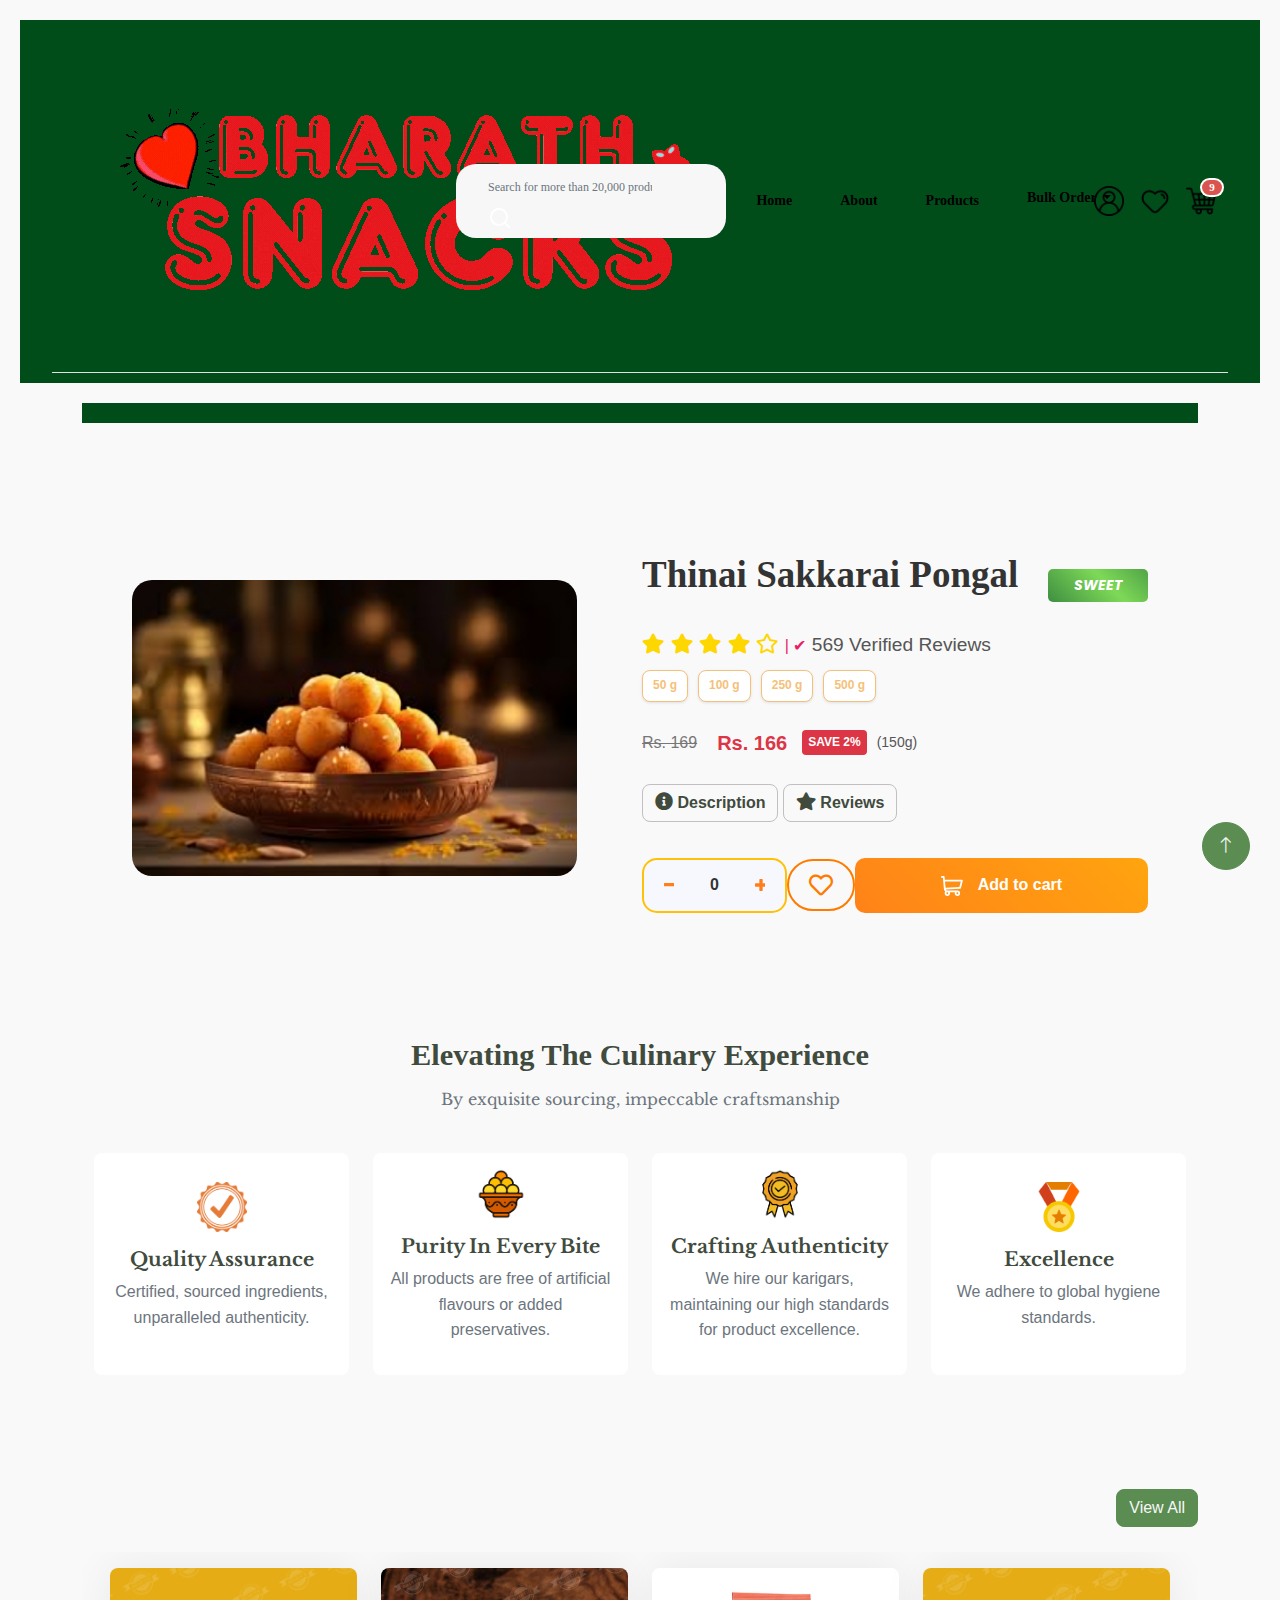
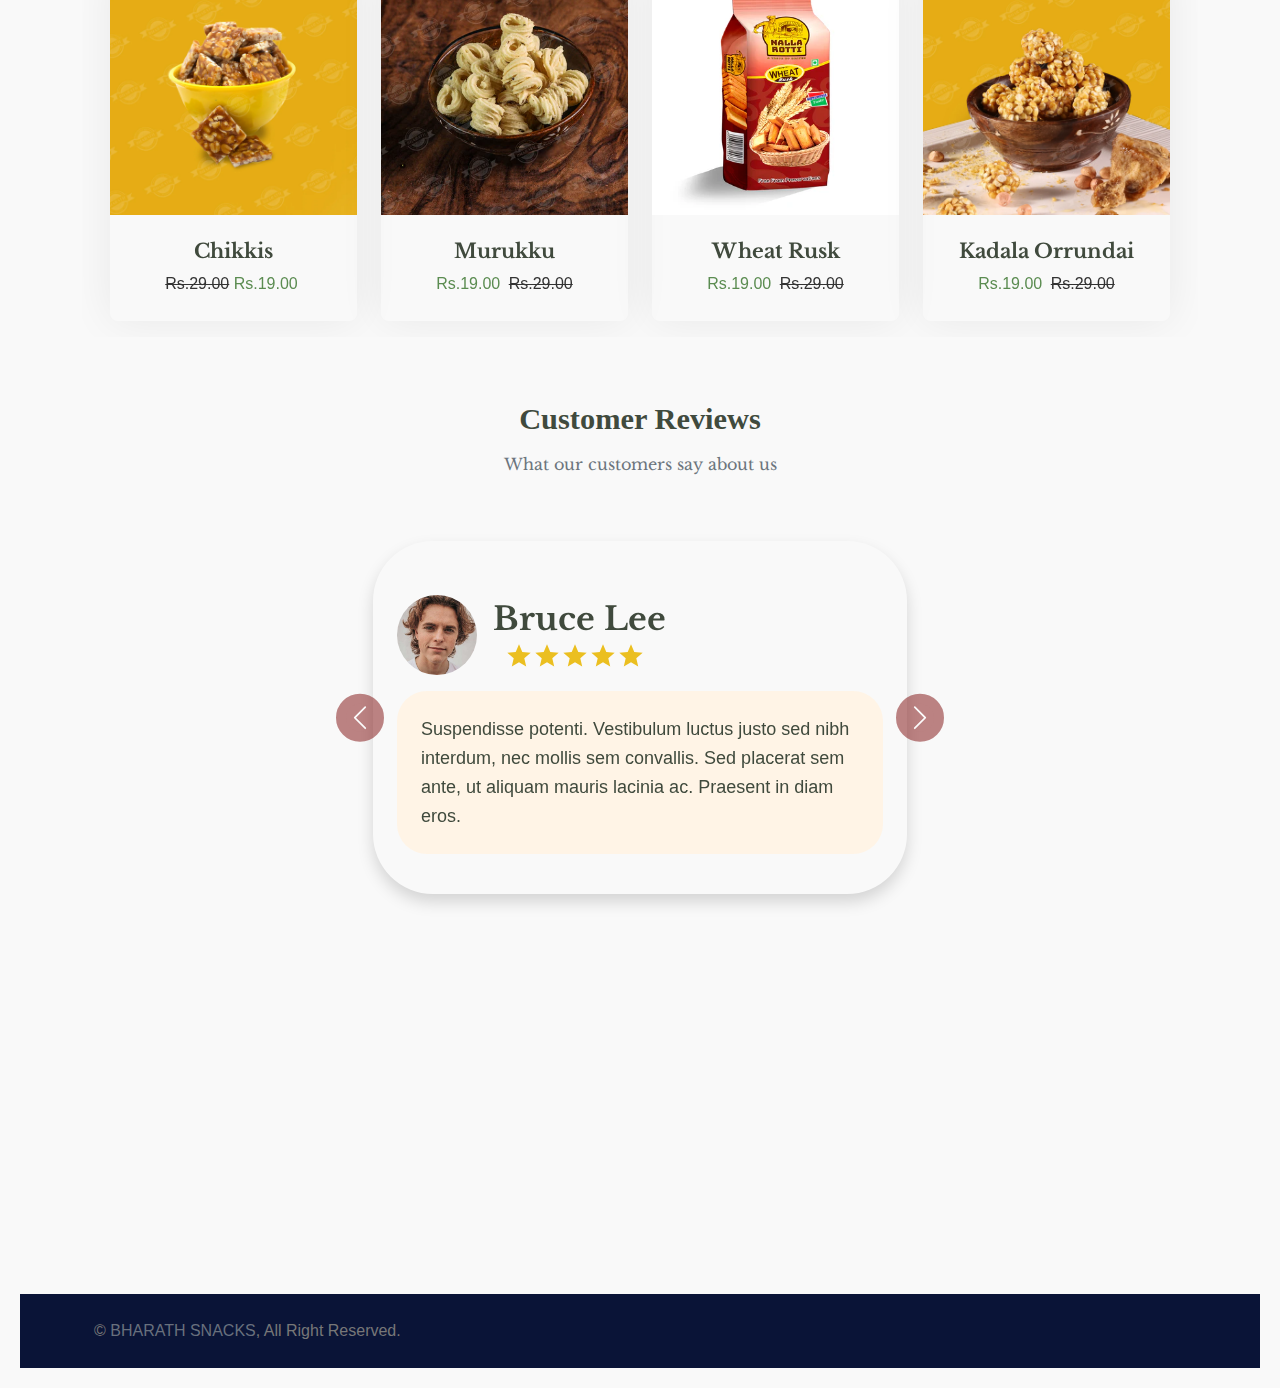
<file: product_details2.html>
<!DOCTYPE html>
<html lang="en">
    <head>
        <meta charset="utf-8">
        <title>Products</title>
        <meta content="width=device-width, initial-scale=1.0" name="viewport">
        <meta content="" name="keywords">
        <meta content="" name="description">

        <!-- Favicon -->
        <link href="img/favicon.ico" rel="icon">

        <!-- Google Web Fonts -->
        <link rel="preconnect" href="https://fonts.googleapis.com">
        <link rel="preconnect" href="https://fonts.gstatic.com" crossorigin>
        <link href="https://fonts.googleapis.com/css2?family=Libre+Baskerville:wght@700&family=Open+Sans:wght@400;500;600&family=Poppins:wght@400;500;600;700&display=swap" rel="stylesheet">
        <link href="https://cdnjs.cloudflare.com/ajax/libs/font-awesome/6.0.0/css/all.min.css" rel="stylesheet">
        
        <!-- Icon Font Stylesheet -->
        <link href="https://cdnjs.cloudflare.com/ajax/libs/font-awesome/5.10.0/css/all.min.css" rel="stylesheet">
        <link href="https://cdn.jsdelivr.net/npm/bootstrap-icons@1.4.1/font/bootstrap-icons.css" rel="stylesheet">

        <!-- Icon Font Stylesheet -->
        <link href="https://cdnjs.cloudflare.com/ajax/libs/font-awesome/5.10.0/css/all.min.css" rel="stylesheet">
        <link href="https://cdn.jsdelivr.net/npm/bootstrap-icons@1.4.1/font/bootstrap-icons.css" rel="stylesheet">

        <!-- Libraries Stylesheet -->
        <link href="lib/animate/animate.min.css" rel="stylesheet">
        <link href="lib/owlcarousel/assets/owl.carousel.min.css" rel="stylesheet">
        <link href="lib/lightbox/css/lightbox.min.css" rel="stylesheet">
        <link href="https://stackpath.bootstrapcdn.com/bootstrap/4.5.2/css/bootstrap.min.css" rel="stylesheet">

        <!-- <link href="https://cdnjs.cloudflare.com/ajax/libs/font-awesome/6.0.0/css/all.min.css" rel="stylesheet">
        <link href="https://cdnjs.cloudflare.com/ajax/libs/bootstrap/5.3.0/css/bootstrap.min.css" rel="stylesheet">
        <script src="https://cdnjs.cloudflare.com/ajax/libs/bootstrap/5.3.0/js/bootstrap.bundle.min.js"></script> -->


        <!-- Customized Bootstrap Stylesheet -->
        <link href="css/bootstrap.min.css" rel="stylesheet">

        <link href="css/style.css" rel="stylesheet">
        <link href="css/style_prod.css" rel="stylesheet">
        <link href="css/carousel.css" rel="stylesheet">
        <link rel="stylesheet" type="text/css" href="css/stylenew.css">
        <link href="css/prod.css" rel="stylesheet">
        <link href="css/main.css" rel="stylesheet">
    </head>

    <body>
        <!-- Spinner Start -->
        <div id="spinner" class="show bg-white position-fixed translate-middle w-100 vh-100 top-50 start-50 d-flex align-items-center justify-content-center">
            <div class="spinner-border text-primary" role="status" style="width: 3rem; height: 3rem;"></div>
        </div>
        <!-- Spinner End -->
        
        <svg xmlns="http://www.w3.org/2000/svg" style="display: none;">
            <defs>
                <symbol xmlns="http://www.w3.org/2000/svg" id="user" viewBox="0 0 24 24"><g fill="none" stroke="black" stroke-width="1.5"><circle cx="12" cy="9" r="3"/><circle cx="12" cy="12" r="10"/><path stroke-linecap="round" d="M17.97 20c-.16-2.892-1.045-5-5.97-5s-5.81 2.108-5.97 5"/></g></symbol>
                <symbol xmlns="http://www.w3.org/2000/svg" id="shopping-bag" viewBox="0 0 24 24"><g fill="none" stroke="black" stroke-width="1.5"><path d="M3.864 16.455c-.858-3.432-1.287-5.147-.386-6.301C4.378 9 6.148 9 9.685 9h4.63c3.538 0 5.306 0 6.207 1.154c.901 1.153.472 2.87-.386 6.301c-.546 2.183-.818 3.274-1.632 3.91c-.814.635-1.939.635-4.189.635h-4.63c-2.25 0-3.375 0-4.189-.635c-.814-.636-1.087-1.727-1.632-3.91Z"/><path d="m19.5 9.5l-.71-2.605c-.274-1.005-.411-1.507-.692-1.886A2.5 2.5 0 0 0 17 4.172C16.56 4 16.04 4 15 4M4.5 9.5l.71-2.605c.274-1.005.411-1.507.692-1.886A2.5 2.5 0 0 1 7 4.172C7.44 4 7.96 4 9 4"/><path d="M9 4a1 1 0 0 1 1-1h4a1 1 0 1 1 0 2h-4a1 1 0 0 1-1-1Z"/><path stroke-linecap="round" stroke-linejoin="round" d="M8 13v4m8-4v4m-4-4v4"/></g></symbol>
                <symbol xmlns="http://www.w3.org/2000/svg" id="wishlist" viewBox="0 0 24 24"><g fill="none" stroke="black" stroke-width="1.5"><path d="M21 16.09v-4.992c0-4.29 0-6.433-1.318-7.766C18.364 2 16.242 2 12 2C7.757 2 5.636 2 4.318 3.332C3 4.665 3 6.81 3 11.098v4.993c0 3.096 0 4.645.734 5.321c.35.323.792.526 1.263.58c.987.113 2.14-.907 4.445-2.946c1.02-.901 1.529-1.352 2.118-1.47c.29-.06.59-.06.88 0c.59.118 1.099.569 2.118 1.47c2.305 2.039 3.458 3.059 4.445 2.945c.47-.053.913-.256 1.263-.579c.734-.676.734-2.224.734-5.321Z"/><path stroke-linecap="round" d="M15 6H9"/></g></symbol>
                <symbol id="looxicons-rating-icon" viewBox="0 0 24 24">
                    <path fill="currentColor" d="M12 17.27L18.18 21l-1.64-7.03L22 9.24l-7.19-.61L12 2 9.19 8.63 2 9.24l5.46 4.73L5.82 21z"/>
                </symbol>
            </defs>
        </svg>

        <!-- Header Start -->
        <header class="header">
            <div class="container-fluid">
                <div class="row py-3 border-bottom align-items-center">
                <!-- Logo Section -->
                    <div class="col-6 col-md-4 text-center text-md-start d-flex gap-3 justify-content-center justify-content-md-start align-items-center">
                    <div class="d-flex align-items-center my-3 my-md-0">
                        <a href="index.html" class="navbar-brand d-flex align-items-center">
                        <!-- <img src="img/bnac/logo.png" alt="Logo" class="me-2 logo-img" style="height:50px; width: auto;"> -->
                        <img src="img/logo.gif" alt="Logo" class="me-2 logo-img">
                        <!-- <h2 class="m-2" style="color: rgb(147, 1, 1); font-family: 'Poppins', serif; -->
                        <!-- font-weight: 700;
                        font-style: normal;">BHARATH SNACKS</h2> -->
                        </a>
                    </div>
                    </div>
            
                    <!-- Hamburger Button for Mobile -->
                    <div class="col-6 d-md-none text-end">
                        <button class="navbar-toggler" type="button" data-bs-toggle="collapse" data-bs-target="#navbarNav" aria-controls="navbarNav" aria-expanded="false" aria-label="Toggle navigation">
                        <span class="fa-solid fa-bars"></span>
                        </button>
                    </div>
            
                    <!-- Search Bar Section (Desktop only) -->
                    <div class="col-md-6 offset-md-0 col-lg-3 d-none d-md-block">
                    <div class="search-bar row bg-light p-2 align-items-center" style="border-radius: 20px;">
                        <div class="col-11 col-md-10">
                        <form id="search-form" class="text-center" action="index.html" method="post">
                            <input type="text" class="form-control border-0 bg-transparent" placeholder="Search for more than 20,000 products" style="border-radius: 20px;">
                        </form>
                        </div>
                        <div class="col-1 px-4">
                        <svg xmlns="http://www.w3.org/2000/svg" width="24" height="24" viewBox="0 0 24 24">
                            <path fill="currentColor" d="M21.71 20.29L18 16.61A9 9 0 1 0 16.61 18l3.68 3.68a1 1 0 0 0 1.42 0a1 1 0 0 0 0-1.39ZM11 18a7 7 0 1 1 7-7a7 7 0 0 1-7 7Z" />
                        </svg>
                        </div>
                    </div>
                    </div>
            
                    <!-- Navigation Links (Desktop only) -->
                    <div class="col-lg-4 py-1 d-none d-md-block">
                        <ul class="navbar-nav opt-nav list-unstyled d-flex flex-row gap-3 gap-lg-5 justify-content-center flex-wrap align-items-center text-dark">
                        <li class="nav-item nav-link">
                            <a href="index.html" class="nav-link">Home</a>
                        </li>
                        <li class="nav-item nav-link">
                            <a href="about.html" class="nav-link">About</a>
                        </li>
                        <li class="nav-item nav-link">
                            <a href="product.html" class="nav-link">Products</a>
                        </li>
                        <li class="nav-item dropdown">
                            <a class="nav-link dropdown-toggle" href="#" id="bulkOrderDropdown" role="button"
                            data-bs-toggle="dropdown" aria-expanded="false">
                                Bulk Order
                            </a>
                            <ul class="dropdown-menu border-0 p-3 shadow" aria-labelledby="bulkOrderDropdown">
                                <li><a class="dropdown-item" href="index.html">About Us</a></li>
                                <li><a class="dropdown-item" href="index.html">Shop</a></li>
                            </ul>
                        </li>
                    </ul>
                    </div>
            
                    <!-- Icons Section -->
                    <div class="col-md-7 col-lg-1 d-flex align-items-center justify-content-center justify-content-md-end icons">
                        <ul class="d-flex align-items-center list-unstyled m-0 gap-3 iconset">
                            <li>
                                <a href="#" class="icon-link" data-bs-toggle="tooltip" data-bs-placement="bottom" title="ANVK">
                                    <img src="img/bnac/user.png" alt="User Profile" class="icon-img">
                                </a>
                            </li>
                            <li>
                                <a href="#" class="icon-link" data-bs-toggle="offcanvas" data-bs-target="#wishlistCart" aria-controls="offcanvasWishlist">
                                    <img src="img/bnac/wishlist.png" alt="Wishlist" class="icon-img">
                                </a>
                            </li>
                            <li class="cart-container text-center">
                                <a href="#" class="cart-link position-relative d-flex justify-content-center align-items-center" data-bs-toggle="offcanvas" data-bs-target="#shoppingCart" aria-controls="offcanvasCart">
                                    <img src="img/bnac/shopping-cart.png" alt="Shopping Cart" class="icon-img">
                                    <span class="cart-badge">9</span>
                                </a>
                                <!-- <span class="cart-amount">₹0.00</span> -->
                            </li>
                        </ul>
                    </div>                
                    
                    
                </div>
                <style>
                    /* .icons {
                        display: flex;
                        align-items: center;
                    } */
                    .iconset {
                        display: flex;
                        align-items: center;
                        gap: 20px;
                    }
    
                    .icon-img {
                        width: 30px;
                        height: 30px;
                        object-fit: contain;
                        transition: transform 0.3s ease;
                        filter: grayscale(100%);
                    }
    
                    .icon-img:hover {
                        filter: grayscale(0%);
                        transform: scale(1.05);
                    }
    
                    .icon-link {
                        display: flex;
                        justify-content: center;
                        align-items: center;
                    }
    
                    .cart-container {
                        display: flex;
                        flex-direction: column;
                        align-items: center;
                    }
    
                    .cart-link {
                        position: relative;
                        display: inline-flex;
                        align-items: center;
                        justify-content: center;
                        width: 30px;
                        height: 30px;
                    }
    
                    .cart-badge {
                        position: absolute;
                        top: -6px;
                        right: -6px;
                        background: #d9534f;
                        color: white;
                        font-size: 11px;
                        font-weight: 600;
                        padding: 2px 6px;
                        border-radius: 999px;
                        min-width: 20px;
                        line-height: 1;
                        text-align: center;
                        display: flex;
                        justify-content: center;
                        align-items: center;
                        box-shadow: 0 0 0 2px white;
                    }
    
                    .cart-amount {
                        font-size: 14px;
                        font-weight: 600;
                        color: #d9534f;
                        margin-top: 4px;
                        display: block;
                    }
    
                    /* Responsive */
                    @media (max-width: 768px) {
                        .icon-img {
                            width: 24px;
                            height: 24px;
                        }
    
                        .cart-amount {
                            font-size: 12px;
                        }
    
                        .cart-badge {
                            font-size: 10px;
                            padding: 1px 5px;
                            min-width: 18px;
                        }
                    }
    
    
                </style>
        
              <!-- Collapsible Navigation for Mobile -->
              <div class="collapse navbar-collapse d-md-none" id="navbarNav">
                <ul class="navbar-nav opt-nav list-unstyled d-flex flex-column gap-3 align-items-center text-dark">
                  <li class="nav-item nav-link">
                    <a href="index.html" class="nav-link">Home</a>
                  </li>
                  <li class="nav-item nav-link">
                    <a href="about.html" class="nav-link">About</a>
                  </li>
                  <li class="nav-item nav-link">
                    <a href="product.html" class="nav-link">Products</a>
                  </li>
                  <li class="nav-item dropdown">
                    <a class="nav-link dropdown-toggle pe-3" role="button" id="pagesMobile" data-bs-toggle="dropdown" aria-expanded="false">Bulk Order</a>
                    <ul class="dropdown-menu border-0 p-3 rounded-0 shadow" aria-labelledby="pagesMobile">
                      <li><a href="index.html" class="dropdown-item">About Us</a></li>
                      <li><a href="index.html" class="dropdown-item">Shop</a></li>
                    </ul>
                  </li>
                </ul>
              </div>
            </div>
        </header>
          
        
          
        <svg xmlns="http://www.w3.org/2000/svg" style="display: none;">
            <defs>
                <symbol xmlns="http://www.w3.org/2000/svg" id="user" viewBox="0 0 24 24"><g fill="none" stroke="black" stroke-width="1.5"><circle cx="12" cy="9" r="3"/><circle cx="12" cy="12" r="10"/><path stroke-linecap="round" d="M17.97 20c-.16-2.892-1.045-5-5.97-5s-5.81 2.108-5.97 5"/></g></symbol>
                <symbol xmlns="http://www.w3.org/2000/svg" id="shopping-bag" viewBox="0 0 24 24"><g fill="none" stroke="black" stroke-width="1.5"><path d="M3.864 16.455c-.858-3.432-1.287-5.147-.386-6.301C4.378 9 6.148 9 9.685 9h4.63c3.538 0 5.306 0 6.207 1.154c.901 1.153.472 2.87-.386 6.301c-.546 2.183-.818 3.274-1.632 3.91c-.814.635-1.939.635-4.189.635h-4.63c-2.25 0-3.375 0-4.189-.635c-.814-.636-1.087-1.727-1.632-3.91Z"/><path d="m19.5 9.5l-.71-2.605c-.274-1.005-.411-1.507-.692-1.886A2.5 2.5 0 0 0 17 4.172C16.56 4 16.04 4 15 4M4.5 9.5l.71-2.605c.274-1.005.411-1.507.692-1.886A2.5 2.5 0 0 1 7 4.172C7.44 4 7.96 4 9 4"/><path d="M9 4a1 1 0 0 1 1-1h4a1 1 0 1 1 0 2h-4a1 1 0 0 1-1-1Z"/><path stroke-linecap="round" stroke-linejoin="round" d="M8 13v4m8-4v4m-4-4v4"/></g></symbol>
                <symbol xmlns="http://www.w3.org/2000/svg" id="wishlist" viewBox="0 0 24 24"><g fill="none" stroke="black" stroke-width="1.5"><path d="M21 16.09v-4.992c0-4.29 0-6.433-1.318-7.766C18.364 2 16.242 2 12 2C7.757 2 5.636 2 4.318 3.332C3 4.665 3 6.81 3 11.098v4.993c0 3.096 0 4.645.734 5.321c.35.323.792.526 1.263.58c.987.113 2.14-.907 4.445-2.946c1.02-.901 1.529-1.352 2.118-1.47c.29-.06.59-.06.88 0c.59.118 1.099.569 2.118 1.47c2.305 2.039 3.458 3.059 4.445 2.945c.47-.053.913-.256 1.263-.579c.734-.676.734-2.224.734-5.321Z"/><path stroke-linecap="round" d="M15 6H9"/></g></symbol>
    
            </defs>
        </svg>
        
        <!-- Offcanvas Mobile-Window Navbar -->
        <div class="offcanvas offcanvas-start" tabindex="-1" id="offcanvasNavbar" aria-labelledby="offcanvasNavbarLabel">
            <div class="offcanvas-header">
                <h5 class="offcanvas-title" id="offcanvasNavbarLabel">Menu</h5>
                <button type="button" class="btn-close text-reset" data-bs-dismiss="offcanvas" aria-label="Close"></button>
            </div>
            <div class="offcanvas-body">
                <ul class="navbar-nav opt-nav list-unstyled d-flex flex-column gap-3 gap-lg-5 justify-content-center flex-wrap align-items-center text-dark">
                    <li class="nav-item nav-link">
                        <a href="index.html" class="nav-link">Home</a>
                    </li>
                    <li class="nav-item nav-link">
                        <a href="#section_2" class="nav-link">About</a>
                    </li>
                    <li class="nav-item nav-link">
                        <a href="product.html" class="nav-link">Products</a>
                    </li>
                    <li class="nav-item dropdown">
                        <a class="nav-link dropdown-toggle pe-3" role="button" id="pages" data-bs-toggle="dropdown" aria-expanded="false">Contact Us</a>
                        <ul class="dropdown-menu border-0 p-3 rounded-0 shadow" aria-labelledby="pages">
                            <li><a href="index.html" class="dropdown-item">About Us</a></li>
                            <li><a href="index.html" class="dropdown-item">Shop</a></li>
                        </ul>
                    </li>
                </ul>
            </div>
        </div>

        <!-- Shopping Cart Offcanvas -->
        <div class="offcanvas offcanvas-end d-flex flex-column" id="shoppingCart" tabindex="-1" aria-labelledby="shoppingCartLabel">
            <div class="offcanvas-header">
                <h5 id="shoppingCartLabel" class="offcanvas-title">Shopping Cart</h5>
                <button type="button" class="btn-close text-reset" data-bs-dismiss="offcanvas" aria-label="Close"></button>
            </div>
            <div class="offcanvas-body d-flex flex-column justify-content-between">
                <div>
                    <div class="cart-item d-flex justify-content-between align-items-center">
                        <div class="d-flex align-items-center">
                            <img src="img/bnac/muk.png" alt="Product" class="rounded me-3" style="width: 60px; height: 60px; object-fit: cover;">
                            <div>
                                <h6 class="m-0">Murukku</h6>
                                <small class="text-muted">100 g</small>
                                <p class="m-0 mt-1 text-danger"><del>Rs. 199.00</del> Rs. 149.00</p>
                            </div>
                        </div>
                        <div class="d-flex align-items-center">
                            <!-- Subtract Quantity -->
                            <img 
                                src="img/bnac/re.png" 
                                alt="Subtract" 
                                class="action-icon me-2" 
                                onclick="updateQuantity(-1)" 
                                style="height: 30px;width: 30px;"
                            />
                            
                            <!-- Display Quantity -->
                            <span id="quantity" class="mx-3 fw-bold">1</span>
                            
                            <!-- Add Quantity -->
                            <img 
                                src="img/bnac/up.png" 
                                alt="Add" 
                                class="action-icon ms-2" 
                                onclick="updateQuantity(1)" 
                                style="height: 30px;width: 30px;"
                            />
                        </div>
                    </div>
                    <hr>
                    <div class="d-flex justify-content-between">
                        <h6 class="m-0">Subtotal</h6>
                        <h6 class="m-0">Rs. 149.00</h6>
                    </div>
                    <div class="mt-3">
                        <button class="btn-primary w-100 d-flex align-items-center justify-content-center">
                            <a href="service.html"><i class="btn-icon me-2">🛒</i> Checkout</a>
                        </button>
                    </div>
                </div>
                <div>
                    <hr>
                    <h6 class="text-muted">You may also like</h6>
                    <div id="productCarousel" class="carousel slide mt-3" data-bs-ride="carousel" data-bs-interval="5000">
                        <!-- Carousel items -->
                        <div class="carousel-inner">
                            <!-- Item 1 -->
                            <div class="carousel-item active">
                                <div class="d-flex align-items-center justify-content-between">
                                    <div class="d-flex align-items-center">
                                        <img src="img/bnac/sev.png" alt="Suggestion 1" class="rounded me-3" style="width: 60px; height: 60px; object-fit: cover;">
                                        <div>
                                            <h6 class="m-0">Sakkarai Pongal Mix</h6>
                                            <p class="m-0 mt-1 text-danger"><del>Rs. 249.00</del> Rs. 189.00</p>
                                        </div>
                                    </div>
                                    <button class="btn btn-primary d-flex align-items-center justify-content-center rounded-circle p-2" style="font-size: 20px; width: 40px; height: 40px;">
                                        +
                                    </button>
                                </div>
                            </div>
                
                            <!-- Item 2 -->
                            <div class="carousel-item">
                                <div class="d-flex align-items-center justify-content-between">
                                    <div class="d-flex align-items-center">
                                        <img src="img/bnac/muk.jpg" alt="Suggestion 2" class="rounded me-3" style="width: 60px; height: 60px; object-fit: cover;">
                                        <div>
                                            <h6 class="m-0">Murukku Mix</h6>
                                            <p class="m-0 mt-1 text-danger"><del>Rs. 199.00</del> Rs. 159.00</p>
                                        </div>
                                    </div>
                                    <button class="btn btn-primary d-flex align-items-center justify-content-center rounded-circle p-2" style="font-size: 20px; width: 40px; height: 40px;">
                                        +
                                    </button>
                                </div>
                            </div>

                            <div class="carousel-item">
                                <div class="d-flex align-items-center justify-content-between">
                                    <div class="d-flex align-items-center">
                                        <img src="img/bnac/ka.png" alt="Suggestion 2" class="rounded me-3" style="width: 60px; height: 60px; object-fit: cover;">
                                        <div>
                                            <h6 class="m-0">Kadala Mittai</h6>
                                            <p class="m-0 mt-1 text-danger"><del>Rs. 199.00</del> Rs. 159.00</p>
                                        </div>
                                    </div>
                                    <button class="btn btn-primary d-flex align-items-center justify-content-center rounded-circle p-2" style="font-size: 20px; width: 40px; height: 40px;">
                                        +
                                    </button>
                                </div>
                            </div>
                
                            <!-- Add more items as needed -->
                        </div>
                    </div>
                </div>
                
                
            </div>
        </div>
        </header>

        <div class="container">
            <header>
            </header>
      
        <section class="main">
            <div class="default gallery">
                <div class="main-img">
                  <img
                    class="active"
                    src="images/image-product-1.jpg"
                    alt="product-img"
                  />
                  <img src="images/image-product-2.jpg" alt="product-img" />
                  <img src="images/image-product-3.jpg" alt="product-img" />
                  <img src="images/image-product-4.jpg" alt="product-img" />
                </div>
              </div>
      
              <div class="content">
      
                <div class="price-info">
      
                </div>
                <div class="badges">
                    <h2 class="product-title">Thinai Sakkarai Pongal</h2>

                    <div class="vegetarian-pill flex product-attributes">SWEET</div>
                </div>

                <div class="star-rating">
                    <i class="fas fa-star"></i>
                    <i class="fas fa-star"></i>
                    <i class="fas fa-star"></i>
                    <i class="fas fa-star"></i>
                    <i class="far fa-star"></i>
                    <span class="review-text">
                        <span class="verified-icon">     |    ✔</span>
                        569 Verified Reviews
                    </span>
                </div>
                
                <div class="badges">
                  <button class="attribute">50 g</button>
                  <button class="attribute">100 g</button>
                  <button class="attribute">250 g</button>
                  <button class="attribute">500 g</button>
                </div>
                <div class="price-container">
                  <span class="original-price">Rs. 169</span>
                  <span class="price">Rs. 166</span>
                  <span class="discount">SAVE 2%</span>
                  <span class="weight">(150g)</span>
                </div>
                <div class="wishlist-container">
                    <!-- Wishlist Button -->
                    <!-- <button class="wishlist-button" onclick="toggleWishlist(this)">
                        <i class="far fa-heart"></i>
                    </button> -->
                
                    <!-- Description Button with Icon -->
                    <button class="btn btn-1 text-dark mb-3" data-bs-toggle="modal" data-bs-target="#descriptionModal">
                        <i class="fas fa-info-circle"></i> Description
                    </button>
                
                    <!-- Reviews Button with Icon -->
                    <button class="btn btn-1 text-dark mb-3" data-bs-toggle="modal" data-bs-target="#reviewModal">
                        <i class="fas fa-star"></i> Reviews
                    </button>
                </div>
                <div class="add-to-cart-container">
                    <div class="counter" style="border: 2px solid var(--yellow);">
                        <button class="minus">
                        <svg
                            width="12"
                            height="4"
                            xmlns="http://www.w3.org/2000/svg"
                            xmlns:xlink="http://www.w3.org/1999/xlink"
                        >
                            <defs>
                            <path
                                d="M11.357 3.332A.641.641 0 0 0 12 2.69V.643A.641.641 0 0 0 11.357 0H.643A.641.641 0 0 0 0 .643v2.046c0 .357.287.643.643.643h10.714Z"
                                id="a"
                            />
                            </defs>
                            <use fill="#FF7E1B" fill-rule="nonzero" xlink:href="#a" />
                        </svg>
                        </button>
                        <span class="count">0</span>
                        <button class="plus">
                        <svg
                            width="12"
                            height="12"
                            xmlns="http://www.w3.org/2000/svg"
                            xmlns:xlink="http://www.w3.org/1999/xlink"
                        >
                            <defs>
                            <path
                                d="M12 7.023V4.977a.641.641 0 0 0-.643-.643h-3.69V.643A.641.641 0 0 0 7.022 0H4.977a.641.641 0 0 0-.643.643v3.69H.643A.641.641 0 0 0 0 4.978v2.046c0 .356.287.643.643.643h3.69v3.691c0 .356.288.643.644.643h2.046a.641.641 0 0 0 .643-.643v-3.69h3.691A.641.641 0 0 0 12 7.022Z"
                                id="b"
                            />
                            </defs>
                            <use fill="#FF7E1B" fill-rule="nonzero" xlink:href="#b" />
                        </svg>
                        </button>
                    </div>
                    <button class="wishlist-button" onclick="toggleWishlist(this)">
                        <i class="far fa-heart"></i>
                    </button>
                    <button class="add-to-cart">
                    
                        <span>
                            <svg width="22" height="20" xmlns="http://www.w3.org/2000/svg">
                                <path
                                d="M20.925 3.641H3.863L3.61.816A.896.896 0 0 0 2.717 0H.897a.896.896 0 1 0 0 1.792h1l1.031 11.483c.073.828.52 1.726 1.291 2.336C2.83 17.385 4.099 20 6.359 20c1.875 0 3.197-1.87 2.554-3.642h4.905c-.642 1.77.677 3.642 2.555 3.642a2.72 2.72 0 0 0 2.717-2.717 2.72 2.72 0 0 0-2.717-2.717H6.365c-.681 0-1.274-.41-1.53-1.009l14.321-.842a.896.896 0 0 0 .817-.677l1.821-7.283a.897.897 0 0 0-.87-1.114ZM6.358 18.208a.926.926 0 0 1 0-1.85.926.926 0 0 1 0 1.85Zm10.015 0a.926.926 0 0 1 0-1.85.926.926 0 0 1 0 1.85Zm2.021-7.243-13.8.81-.57-6.341h15.753l-1.383 5.53Z"
                                fill="#69707D"
                                fill-rule="nonzero"
                                />
                            </svg>
                        </span>
                        <span>
                            <a href="service.html" style="color: white;">Add to cart</a>
                        </span>
                    </button>
                </div>
            </div>
        </section>
    </div>

    
        <!-- Description Modal-->
        <div class="modal fade" id="descriptionModal" tabindex="-1" aria-labelledby="descriptionModalLabel" aria-hidden="true">
            <div class="modal-dialog modal-dialog-centered modal-lg">
                <div class="modal-content">
                    <div class="modal-body text-center m-4">
                        <h2>
                            <label class="form-label">Ratings</label>
                        </h2>
                        <div id="rating-description" class="d-flex gap-3 justify-content-center">
                            <span class="edit-star gold" data-value="1">&#9733;</span>
                            <span class="edit-star gold" data-value="2">&#9733;</span>
                            <span class="edit-star gold" data-value="3">&#9733;</span>
                            <span class="edit-star gold" data-value="4">&#9733;</span>
                            <span class="edit-star" data-value="5">&#9733;</span>
                        </div>
                        <hr>
                        <h2 class="my-4">Product Description</h2>
                        <p class="product-description">
                            This is a delicious and healthy Thinai Sakkarai Pongal, made with foxtail millet and natural sweeteners. 
                            A perfect blend of tradition and nutrition, offering a rich, authentic taste that makes every bite special.
                        </p>
                    </div>
                </div>
            </div>
        </div>
        <!-- Review Modal -->
        <!-- Reviews Modal -->
        <div class="modal fade" id="reviewsModal" tabindex="-1" aria-labelledby="reviewModalLabel" aria-hidden="true">
            <div class="modal-dialog modal-dialog-centered modal-lg">
                <div class="modal-content">
                    <div class="modal-header">
                        <h5 class="modal-title">Product Reviews</h5>
                        <button type="button" class="btn-close" data-bs-dismiss="modal" aria-label="Close"></button>
                    </div>
                    <div class="modal-body">

                        <!-- Tabs for Navigation -->
                        <ul class="nav nav-pills mb-3 justify-content-center" id="reviewsTab">
                            <li class="nav-item">
                                <button class="nav-link active" id="write-review-tab" data-bs-toggle="pill" data-bs-target="#write-review">Write a Review</button>
                            </li>
                            <li class="nav-item">
                                <button class="nav-link" id="view-reviews-tab" data-bs-toggle="pill" data-bs-target="#view-reviews">Customer Reviews</button>
                            </li>
                        </ul>

                        <div class="tab-content">
                            <!-- Write a Review Section -->

                            <div class="tab-pane fade show active" id="write-review">
                                <!-- <h4 class="text-center">Write a Review</h4> -->
                                <label class="form-label">Rate this product:</label>
                                <div id="rating-review" class="d-flex gap-3 justify-content-center">
                                    <span class="edit-star" data-value="1">&#9733;</span>
                                    <span class="edit-star" data-value="2">&#9733;</span>
                                    <span class="edit-star" data-value="3">&#9733;</span>
                                    <span class="edit-star" data-value="4">&#9733;</span>
                                    <span class="edit-star" data-value="5">&#9733;</span>
                                </div>

                                <label class="form-label mt-3">Your Review:</label>
                                <textarea class="form-control" rows="5" placeholder="Share your experience..."></textarea>

                                <button class="btn attribute mt-5 w-100">Submit Review</button>
                            </div>
                            <!-- Customer Reviews Section -->
                            <div class="tab-pane fade " id="view-reviews">
                                <h4 class="text-center">What Customers Say</h4>
                                <div class="stars-overall text-center my-2">
                                    ⭐⭐⭐⭐☆ <strong>(4.2/5 based on 569 reviews)</strong>
                                </div>
                                <div class="review-list">
                                    <div class="customer-review">
                                        <strong>Aryan K.</strong> - ⭐⭐⭐⭐⭐  
                                        <p>Delicious and healthy! Loved the traditional flavor.</p>
                                    </div>
                                    <div class="customer-review">
                                        <strong>Meera S.</strong> - ⭐⭐⭐☆☆  
                                        <p>A little too sweet for my taste, but overall good.</p>
                                    </div>
                                </div>
                            </div>

                            
                        </div>

                    </div>
                </div>
            </div>
        </div>

        <style>
            .nav-pills .nav-link {
                font-size: 1.1rem;
                font-weight: bold;
                padding: 10px 20px;
                border-radius: 8px;
                transition: 0.3s;
            }

            .nav-pills .nav-link.active {
                background-color: #ff9800;
                color: white;
            }

            .review-list {
                max-height: 300px;
                overflow-y: auto;
                padding: 10px;
                border-radius: 8px;
                background: #f8f9fa;
            }

            .customer-review {
                background: white;
                padding: 12px;
                border-radius: 6px;
                margin-bottom: 10px;
                box-shadow: 0px 2px 6px rgba(0, 0, 0, 0.1);
            }

            .edit-star {
                font-size: 24px;
                cursor: pointer;
                color: #ccc;
            }

            .edit-star:hover,
            .edit-star.active {
                color: gold;
            }

            .minus:hover{
                background-color: var(--yellow);
                transition: 0.5s;
            }

            .plus:hover{
                background-color: var(--yellow);
                transition: 0.5s;

            }

        </style>
        
        <!--Unique Selling Points-->
        <section class="text-center py-4">
            <div class="container">
                <h2 class="fw-bold">Elevating The Culinary Experience</h2>
                <p class="sub-text text-muted">By exquisite sourcing, impeccable craftsmanship</p>
                <div class="row mt-4">
                    <div class="col-md-6 col-lg-3 mb-4">
                        <div class="card h-100 text-center p-3 hover-shadow">
                            <img src="images/i1.jpg" alt="Quality Assurance Icon" class="mx-auto" width="50">
                            <h3 class="f-title mt-3">Quality Assurance</h3>
                            <p class="text-muted">Certified, sourced ingredients, unparalleled authenticity.</p>
                        </div>
                    </div>
                    <div class="col-md-6 col-lg-3 mb-4">
                        <div class="card h-100 text-center p-3 hover-shadow">
                            <img src="images/i2.jpg" alt="Purity Icon" class="mx-auto" width="50">
                            <h3 class="f-title mt-3">Purity In Every Bite</h3>
                            <p class="text-muted">All products are free of artificial flavours or added preservatives.</p>
                        </div>
                    </div>
                    <div class="col-md-6 col-lg-3 mb-4">
                        <div class="card h-100 text-center p-3 hover-shadow">
                            <img src="images/i3.jpg" alt="Authenticity Icon" class="mx-auto" width="50">
                            <h3 class="f-title mt-3">Crafting Authenticity</h3>
                            <p class="text-muted">We hire our karigars, maintaining our high standards for product excellence.</p>
                        </div>
                    </div>
                    <div class="col-md-6 col-lg-3 mb-4">
                        <div class="card h-100 text-center p-3 hover-shadow">
                            <img src="images/i4.png" alt="Excellence Icon" class="mx-auto" width="50">
                            <h3 class="f-title mt-3">Excellence</h3>
                            <p class="text-muted">We adhere to global hygiene standards.</p>
                        </div>
                    </div>
                </div>
            </div>
        </section>

        <!-- Snacks Range Start -->
        <!-- <div class="container">
            <h2 class="snack-title d-flex justify-content-center">Shop Our Snack Range</h2>
            <div class="row g-4 my-4">
                <div class="col-12 col-md-6 d-flex justify-content-center">
                    <div class="honey-card shadow bg-linden">
                        <img src="images/img-2.png" alt="img-1" class="honey-image">
                        <div class="honey-content me-4">
                            <h4 class="honey-title">South Indian Special</h4>
                            <p class="honey-description">Linden honey has a strong and very distinctive aroma...</p>
                            <a href="#" class="honey-link d-flex justify-content-end">Learn more</a>
                        </div>
                    </div>
                </div>
        
                <div class="col-12 col-md-6 d-flex justify-content-center">
                    <div class="honey-card bg-jamun">
                        <img src="images/img-2.png" alt="img-2" class="honey-image">
                        <div class="honey-content me-4">
                            <h3 class="honey-title">Indian Bakery</h3>
                            <p class="honey-description">Jamun honey is famous for its antihypoxic activity...</p>
                            <a href="#" class="honey-link">Learn more</a>
                        </div>
                    </div>
                </div>
            </div>
            <div class="row g-4 my-4">
                <div class="col-12 col-md-6 d-flex justify-content-center">
                    <div class="honey-card bg-organic">
                        <img src="images/img-2.png" alt="img-3" class="honey-image">
                        <div class="honey-content">
                            <h3 class="honey-title">Indian Biscuits</h3>
                            <p class="honey-description">Organic honey is highly nutritious honey made by bees...</p>
                            <a href="#" class="honey-link">Learn more</a>
                        </div>
                    </div>
                </div>
        
                <div class="col-12 col-md-6 d-flex justify-content-center">
                    <div class="honey-card bg-flower">
                        <img src="images/img-2.png" alt="img-4" class="honey-image">
                        <div class="honey-content">
                            <h3 class="honey-title">Tea Time Snacks</h3>
                            <p class="honey-description">There are many different varieties of flower honey available...</p>
                            <a href="#" class="honey-link">Learn more</a>
                        </div>
                    </div>
                </div>
            </div>
        </div> -->

        <div class="container-xxl py-5">
            <div class="container py-3">
                <div class="d-flex justify-content-between align-items-center mb-4">
                    <div class="text-center mx-auto wow fadeInUp" data-wow-delay="0.1s" style="max-width: 500px;">
                        <p class="section-title bg-white text-center text-primary px-3">Related Products</p>
                    </div>
                    <a href="product.html" class="btn btn-primary">View All</a>
                </div>
                <div id="bestsellersCarousel" class="carousel slide" data-bs-ride="carousel">
                    <div class="carousel-inner">
                        <div class="carousel-item active">
                            <div class="row gx-4 p-3">
                                <div class="col-md-6 col-lg-4 col-xl-3">
                                    <div class="product-item animated-card">
                                        <div class="position-relative">
                                            <img class="img-fluid" src="img/bnac/ka.png" alt="">
                                            <div class="product-overlay">
                                                <a class="btn btn-square btn-secondary rounded-circle m-1" href=""><i class="bi bi-heart"></i></a>
                                                <a class="btn btn-square btn-secondary rounded-circle m-1" href="product details.html"><i class="bi bi-cart"></i></a>
                                            </div>
                                        </div>
                                        <div class="text-center p-4">
                                            <a class="d-block h5" href="product details.html">Chikkis</a>
                                            <span class="text-decoration-line-through">Rs.29.00</span>
                                            <span class="text-primary me-1">Rs.19.00</span>
                                        </div>
                                    </div>
                                </div>
                                
                                <div class="col-md-6 col-lg-4 col-xl-3">
                                    <div class="product-item">
                                        <div class="position-relative">
                                            <img class="img-fluid" src="img/bnac/muk.png" alt="">
                                            <div class="product-overlay">
                                                <a class="btn btn-square btn-secondary rounded-circle m-1" href=""><i class="bi bi-heart"></i></a>
                                                <a class="btn btn-square btn-secondary rounded-circle m-1" href=""><i class="bi bi-cart"></i></a>
                                            </div>
                                        </div>
                                        <div class="text-center p-4">
                                            <a class="d-block h5" href="product details.html">Murukku</a>
                                            <span class="text-primary me-1">Rs.19.00</span>
                                            <span class="text-decoration-line-through">Rs.29.00</span>
                                        </div>
                                    </div>
                                </div>
                                <div class="col-md-6 col-lg-4 col-xl-3">
                                    <div class="product-item">
                                        <div class="position-relative">
                                            <img class="img-fluid" src="img/bnac/ru.png" alt="">
                                            <div class="product-overlay">
                                                <a class="btn btn-square btn-secondary rounded-circle m-1" href=""><i class="bi bi-heart"></i></a>
                                                <a class="btn btn-square btn-secondary rounded-circle m-1" href=""><i class="bi bi-cart"></i></a>
                                            </div>
                                        </div>
                                        <div class="text-center p-4">
                                            <a class="d-block h5" href="product details.html">Wheat Rusk</a>
                                            <span class="text-primary me-1">Rs.19.00</span>
                                            <span class="text-decoration-line-through">Rs.29.00</span>
                                        </div>
                                    </div>
                                </div>
                                <div class="col-md-6 col-lg-4 col-xl-3">
                                    <div class="product-item">
                                        <div class="position-relative">
                                            <img class="img-fluid" src="img/bnac/oorud.png" alt="">
                                            <div class="product-overlay">
                                                <a class="btn btn-square btn-secondary rounded-circle m-1" href=""><i class="bi bi-heart"></i></a>
                                                <a class="btn btn-square btn-secondary rounded-circle m-1" href=""><i class="bi bi-cart"></i></a>
                                            </div>
                                        </div>
                                        <div class="text-center p-4">
                                            <a class="d-block h5" href="product details.html">Kadala Orrundai</a>
                                            <span class="text-primary me-1">Rs.19.00</span>
                                            <span class="text-decoration-line-through">Rs.29.00</span>
                                        </div>
                                    </div>
                                </div>
                                
                            </div>
                        </div>
                        <div class="carousel-item">
                            <div class="row gx-4 p-3">
                                <div class="col-md-6 col-lg-4 col-xl-3">
                                    <div class="product-item">
                                        <div class="position-relative">
                                            <img class="img-fluid" href="product.html" src="img/bnac/ru.png" alt="">
                                            <div class="product-overlay">
                                                <a class="btn btn-square btn-secondary rounded-circle m-1" href=""><i class="bi bi-heart"></i></a>
                                                <a class="btn btn-square btn-secondary rounded-circle m-1" href=""><i class="bi bi-cart"></i></a>
                                            </div>
                                        </div>
                                        <div class="text-center p-4">
                                            <a class="d-block h5" href="product details.html">Wheat Rusk</a>
                                            <span class="text-primary me-1">Rs.19.00</span>
                                            <span class="text-decoration-line-through">Rs.29.00</span>
                                        </div>
                                    </div>
                                </div>
                                <div class="col-md-6 col-lg-4 col-xl-3">
                                    <div class="product-item">
                                        <div class="position-relative">
                                            <img class="img-fluid" src="img/bnac/oorud.png" alt="">
                                            <div class="product-overlay">
                                                <a class="btn btn-square btn-secondary rounded-circle m-1" href=""><i class="bi bi-heart"></i></a>
                                                <a class="btn btn-square btn-secondary rounded-circle m-1" href=""><i class="bi bi-cart"></i></a>
                                            </div>
                                        </div>
                                        <div class="text-center p-4">
                                            <a class="d-block h5" href="product details.html">Kadala Orrundai</a>
                                            <span class="text-primary me-1">Rs.19.00</span>
                                            <span class="text-decoration-line-through">Rs.29.00</span>
                                        </div>
                                    </div>
                                </div>
                                <div class="col-md-6 col-lg-4 col-xl-3">
                                    <div class="product-item">
                                        <div class="position-relative">
                                            <img class="img-fluid" src="img/bnac/ka.png" alt="">
                                            <div class="product-overlay">
                                                <a class="btn btn-square btn-secondary rounded-circle m-1" href=""><i class="bi bi-heart"></i></a>
                                                <a class="btn btn-square btn-secondary rounded-circle m-1" href=""><i class="bi bi-cart"></i></a>
                                            </div>
                                        </div>
                                        <div class="text-center p-4">
                                            <a class="d-block h5" href="product details.html">Chikkis</a>
                                            <span class="text-primary me-1">Rs.19.00</span>
                                            <span class="text-decoration-line-through">Rs.29.00</span>
                                        </div>
                                    </div>
                                </div>
                                <div class="col-md-6 col-lg-4 col-xl-3">
                                    <div class="product-item">
                                        <div class="position-relative">
                                            <img class="img-fluid" src="img/bnac/all.png" alt="">
                                            <div class="product-overlay">
                                                <a class="btn btn-square btn-secondary rounded-circle m-1" href=""><i class="bi bi-heart"></i></a>
                                                <a class="btn btn-square btn-secondary rounded-circle m-1" href=""><i class="bi bi-cart"></i></a>
                                            </div>
                                        </div>
                                        <div class="text-center p-4">
                                            <a class="d-block h5" href="product details.html">Kadala Orrundai</a>
                                            <span class="text-primary me-1">Rs.19.00</span>
                                            <span class="text-decoration-line-through">Rs.29.00</span>
                                        </div>
                                    </div>
                                </div>

                            </div>
                        </div>
                    </div>
                    <button class="carousel-control-prev custom-control-prev" type="button" data-bs-target="#bestsellersCarousel" data-bs-slide="prev">
                        <span class="carousel-control-prev-icon" aria-hidden="true"></span>
                        <span class="visually-hidden">Previous</span>
                    </button>
                    <button class="carousel-control-next custom-control-next" type="button" data-bs-target="#bestsellersCarousel" data-bs-slide="next">
                        <span class="carousel-control-next-icon" aria-hidden="true"></span>
                        <span class="visually-hidden">Next</span>
                    </button>
                </div>
            </div>
        </div>
        <style>
            .custom-control-prev {
                left: -140px; /* Move further to the left */
            }
        
            .custom-control-next {
                right: -140px; /* Move further to the right */
            }
        
            @media (max-width: 768px) {
                .custom-control-prev {
                    left: -20px; /* Adjust for smaller screens */
                }
        
                .custom-control-next {
                    right: -20px; /* Adjust for smaller screens */
                }
            }
        </style>
        <!-- Related Product End -->

        <!-- Customer-Review -->
        <div class="container-xxl d-flex justify-content-center align-items-center">
            <div class="container">
                <!-- Customer-Review Title -->
                <div class="text-center">
                    <h2 class="fw-bold">Customer Reviews</h2>
                    <p class="sub-text text-muted">What our customers say about us</p>
                    <!-- <button type="button" class="btn btn-1 text-dark mb-3" data-bs-toggle="modal" data-bs-target="#reviewModal">Write a Review</button>                 -->
                </div>
                <div id="reviewsCarousel" class="carousel slide" data-bs-ride="carousel">
                    <div class="carousel-inner">
                        <!-- First Slide -->
                        <div class="carousel-item p-4 active">
                            <div class="review-item col-md-6 p-4 shadow mx-auto">
                                <div class="rev-content d-flex align-items-center">
                                    <img src="img/team-1.jpg" alt="Customer Image" class="customer-img me-3">
                                    <div>
                                        <h3 class="rev-cus-name mb-1">Bruce Lee</h3>
                                        <!-- Stars -->
                                        <div class="row d-flex align-items-center">
                                            <div class="col d-flex align-items-center">
                                                <span data-testid="rating-summary-avg" aria-label="5.0" class="stars">
                                                    <ul class="star-list d-flex">
                                                        <li>
                                                            <svg viewBox="0 0 24 24" data-lx-fill="full" aria-label="rating icon full" role="img" class="loox-icon star text-large">
                                                                <use href="#looxicons-rating-icon"></use>
                                                            </svg>
                                                        </li>
                                                        <li>
                                                            <svg viewBox="0 0 24 24" data-lx-fill="full" aria-label="rating icon full" role="img" class="loox-icon star text-large">
                                                                <use href="#looxicons-rating-icon"></use>
                                                            </svg>
                                                        </li>
                                                        <li>
                                                            <svg viewBox="0 0 24 24" data-lx-fill="full" aria-label="rating icon full" role="img" class="loox-icon star text-large">
                                                                <use href="#looxicons-rating-icon"></use>
                                                            </svg>
                                                        </li>
                                                        <li>
                                                            <svg viewBox="0 0 24 24" data-lx-fill="full" aria-label="rating icon full" role="img" class="loox-icon star text-large">
                                                                <use href="#looxicons-rating-icon"></use>
                                                            </svg>
                                                        </li>
                                                        <li>
                                                            <svg viewBox="0 0 24 24" data-lx-fill="full" aria-label="rating icon full" role="img" class="loox-icon star text-large">
                                                                <use href="#looxicons-rating-icon"></use>
                                                            </svg>
                                                        </li>
                                                    </ul>
                                                </span>
                                            </div>
                                        </div>
                                    </div>
                                </div>
                                <div class="rev-des align-items-start p-4 my-3">
                                    <p class="rev-descrip text-dark mb-0">Suspendisse potenti. Vestibulum luctus justo sed nibh interdum, nec mollis sem convallis. Sed placerat sem ante, ut aliquam mauris lacinia ac. Praesent in diam eros.</p>
                                </div>
                            </div>
                        </div>  
                        <!-- Second Slide -->
                        <div class="carousel-item p-4">
                            <div class="review-item col-md-6 p-4 shadow mx-auto">
                                <div class="rev-content d-flex align-items-center">
                                    <img src="img/team-1.jpg" alt="Customer Image" class="customer-img me-3">
                                    <div>
                                        <h3 class="rev-cus-name mb-1">Bruce Lee</h3>
                                        <!-- Stars -->
                                        <div class="row d-flex align-items-center">
                                            <div class="col d-flex align-items-center">
                                                <span data-testid="rating-summary-avg" aria-label="5.0" class="stars">
                                                    <ul class="star-list d-flex">
                                                        <li>
                                                            <svg viewBox="0 0 24 24" data-lx-fill="full" aria-label="rating icon full" role="img" class="loox-icon star text-large">
                                                                <use href="#looxicons-rating-icon"></use>
                                                            </svg>
                                                        </li>
                                                        <li>
                                                            <svg viewBox="0 0 24 24" data-lx-fill="full" aria-label="rating icon full" role="img" class="loox-icon star text-large">
                                                                <use href="#looxicons-rating-icon"></use>
                                                            </svg>
                                                        </li>
                                                        <li>
                                                            <svg viewBox="0 0 24 24" data-lx-fill="full" aria-label="rating icon full" role="img" class="loox-icon star text-large">
                                                                <use href="#looxicons-rating-icon"></use>
                                                            </svg>
                                                        </li>
                                                        <li>
                                                            <svg viewBox="0 0 24 24" data-lx-fill="full" aria-label="rating icon full" role="img" class="loox-icon star text-large">
                                                                <use href="#looxicons-rating-icon"></use>
                                                            </svg>
                                                        </li>
                                                        <li>
                                                            <svg viewBox="0 0 24 24" data-lx-fill="full" aria-label="rating icon full" role="img" class="loox-icon star text-large">
                                                                <use href="#looxicons-rating-icon"></use>
                                                            </svg>
                                                        </li>
                                                    </ul>
                                                </span>
                                            </div>
                                        </div>
                                    </div>
                                </div>
                                <div class="rev-des align-items-start p-4 my-3">
                                    <p class="rev-descrip text-dark mb-0">Suspendisse potenti. Vestibulum luctus justo sed nibh interdum, nec mollis sem convallis. Sed placerat sem ante, ut aliquam mauris lacinia ac. Praesent in diam eros.</p>
                                </div>
                            </div>
                        </div>  
                        <!-- Third Slide -->
                        <div class="carousel-item p-4">
                            <div class="review-item col-md-6 p-4 shadow mx-auto">
                                <div class="rev-content d-flex align-items-center">
                                    <img src="img/team-1.jpg" alt="Customer Image" class="customer-img me-3">
                                    <div>
                                        <h3 class="rev-cus-name mb-1">Bruce Lee</h3>
                                        <!-- Stars -->
                                        <div class="row d-flex align-items-center">
                                            <div class="col d-flex align-items-center">
                                                <span data-testid="rating-summary-avg" aria-label="5.0" class="stars">
                                                    <ul class="star-list d-flex">
                                                        <li>
                                                            <svg viewBox="0 0 24 24" data-lx-fill="full" aria-label="rating icon full" role="img" class="loox-icon star text-large">
                                                                <use href="#looxicons-rating-icon"></use>
                                                            </svg>
                                                        </li>
                                                        <li>
                                                            <svg viewBox="0 0 24 24" data-lx-fill="full" aria-label="rating icon full" role="img" class="loox-icon star text-large">
                                                                <use href="#looxicons-rating-icon"></use>
                                                            </svg>
                                                        </li>
                                                        <li>
                                                            <svg viewBox="0 0 24 24" data-lx-fill="full" aria-label="rating icon full" role="img" class="loox-icon star text-large">
                                                                <use href="#looxicons-rating-icon"></use>
                                                            </svg>
                                                        </li>
                                                        <li>
                                                            <svg viewBox="0 0 24 24" data-lx-fill="full" aria-label="rating icon full" role="img" class="loox-icon star text-large">
                                                                <use href="#looxicons-rating-icon"></use>
                                                            </svg>
                                                        </li>
                                                        <li>
                                                            <svg viewBox="0 0 24 24" data-lx-fill="full" aria-label="rating icon full" role="img" class="loox-icon star text-large">
                                                                <use href="#looxicons-rating-icon"></use>
                                                            </svg>
                                                        </li>
                                                    </ul>
                                                </span>
                                            </div>
                                        </div>
                                    </div>
                                </div>
                                <div class="rev-des align-items-start p-4 my-3">
                                    <p class="rev-descrip text-dark mb-0">Suspendisse potenti. Vestibulum luctus justo sed nibh interdum, nec mollis sem convallis. Sed placerat sem ante, ut aliquam mauris lacinia ac. Praesent in diam eros.</p>
                                </div>
                            </div>
                        </div>  
                        <!-- Fourth Slide -->
                        <div class="carousel-item p-4">
                            <div class="review-item col-md-6 p-4 shadow mx-auto">
                                <div class="rev-content d-flex align-items-center">
                                    <img src="img/team-1.jpg" alt="Customer Image" class="customer-img me-3">
                                    <div>
                                        <h3 class="rev-cus-name mb-1">Bruce Lee</h3>
                                        <!-- Stars -->
                                        <div class="row d-flex align-items-center">
                                            <div class="col d-flex align-items-center">
                                                <span data-testid="rating-summary-avg" aria-label="5.0" class="stars">
                                                    <ul class="star-list d-flex">
                                                        <li>
                                                            <svg viewBox="0 0 24 24" data-lx-fill="full" aria-label="rating icon full" role="img" class="loox-icon star text-large">
                                                                <use href="#looxicons-rating-icon"></use>
                                                            </svg>
                                                        </li>
                                                        <li>
                                                            <svg viewBox="0 0 24 24" data-lx-fill="full" aria-label="rating icon full" role="img" class="loox-icon star text-large">
                                                                <use href="#looxicons-rating-icon"></use>
                                                            </svg>
                                                        </li>
                                                        <li>
                                                            <svg viewBox="0 0 24 24" data-lx-fill="full" aria-label="rating icon full" role="img" class="loox-icon star text-large">
                                                                <use href="#looxicons-rating-icon"></use>
                                                            </svg>
                                                        </li>
                                                        <li>
                                                            <svg viewBox="0 0 24 24" data-lx-fill="full" aria-label="rating icon full" role="img" class="loox-icon star text-large">
                                                                <use href="#looxicons-rating-icon"></use>
                                                            </svg>
                                                        </li>
                                                        <li>
                                                            <svg viewBox="0 0 24 24" data-lx-fill="full" aria-label="rating icon full" role="img" class="loox-icon star text-large">
                                                                <use href="#looxicons-rating-icon"></use>
                                                            </svg>
                                                        </li>
                                                    </ul>
                                                </span>
                                            </div>
                                        </div>
                                    </div>
                                </div>
                                <div class="rev-des align-items-start p-4 my-3">
                                    <p class="rev-descrip text-dark mb-0">Suspendisse potenti. Vestibulum luctus justo sed nibh interdum, nec mollis sem convallis. Sed placerat sem ante, ut aliquam mauris lacinia ac. Praesent in diam eros.</p>
                                </div>
                            </div>
                        </div>  
                    </div>
                    <button class="rev-carousel-control-prev carousel-control-prev rev-custom-carousel-control" type="button" data-bs-target="#reviewsCarousel" data-bs-slide="prev">
                        <span class="carousel-control-prev-icon" aria-hidden="true"></span>
                        <span class="visually-hidden">Previous</span>
                    </button>
                    <button class="rev-carousel-control-next carousel-control-next rev-custom-carousel-control" type="button" data-bs-target="#reviewsCarousel" data-bs-slide="next">
                        <span class="carousel-control-next-icon" aria-hidden="true"></span>
                        <span class="visually-hidden">Next</span>
                    </button>
                </div>
            </div>
        </div>
        <style>
            .rev-des{
                background: #fff4e6;
                border-radius: 30px;
            }

            .rev-content{
                padding-top: 30px; /* Adjust padding to fit reduced size */
                padding-right: 22.5px; /* Adjust padding to fit reduced size */
                /* padding-bottom: 30px; 
                padding-left: 22.5px; /* Adjust padding to fit reduced size */
                /* width: 100%; */
            }

            .rev-descrip{
                font-size: 18px; /* Reduce font size */
            }

            .rev-cus-name{
                font-size: 2rem; /* Reduce font size */
            }

            .review-item {
                border-radius: 60px;
                padding: 20px;
                margin: 0 auto;
            }
        
            .review-text {
                font-size: 1.2rem;
                margin-bottom: 10px;
            }
        
            .review-author {
                font-size: 1rem;
                color: #6c757d;
            }
        
            .rev-custom-carousel-control {
                top: 50%;
                transform: translateY(-50%);
                width: 5%;
            }
        
            .rev-carousel-control-prev {
                /* position: relative; */
                left: 250px; /* Adjust to position closer to the card */
            }
        
            .rev-carousel-control-next {
                /* position: relative; */
                right: 250px; /* Adjust to position closer to the card */
            }
        
            @media (max-width: 768px) {
                .rev-carousel-control-prev {
                    position: relative;
                    left: 10px; /* Adjust for smaller screens */
                }
        
                .rev-carousel-control-next {
                    position: relative;
                    right: 10px; /* Adjust for smaller screens */
                }
            }
        </style>

        <!-- Modal -->
        <div class="modal fade" id="reviewModal" tabindex="-1" aria-labelledby="reviewModalLabel" aria-hidden="true">
            <div class="modal-dialog modal-dialog-centered modal-lg">
                <div class="modal-content">
                    <div class="modal-body text-center m-4">
                        <form>
                            <div class="mb-3">
                                <h2>
                                    <label for="rating" class="form-label">How would you rate this item?</label>
                                </h2>
                                <div id="rating g-4" class="d-flex gap-3 justify-content-center">
                                    <span class="edit-star" data-value="1">&#9733;</span>
                                    <span class="edit-star" data-value="2">&#9733;</span>
                                    <span class="edit-star" data-value="3">&#9733;</span>
                                    <span class="edit-star" data-value="4">&#9733;</span>
                                    <span class="edit-star" data-value="5">&#9733;</span>
                                </div>
                            </div>
                            <hr>
                            <div class="mb-3">
                                <h2>
                                    <label for="reviewText" class="form-label my-4">Express your words!</label>
                                </h2>
                                <textarea class="form-control custom-text-area p-3" id="reviewText" rows="10"></textarea>
                            </div>
                            <button type="submit" class="btn btn-1 mt-3">Submit Review</button>
                        </form>
                    </div>
                </div>
            </div>
        </div>
        <style>
            .edit-star {
                font-size: 3.5rem;
                color: #ccc;
                cursor: pointer;
            }
        
            .edit-star.gold {
                color: gold;
            }
        </style>
        <script>
            document.addEventListener('DOMContentLoaded', function () {
                const stars = document.querySelectorAll('.edit-star');
                stars.forEach(star => {
                    star.addEventListener('click', function () {
                        const value = this.getAttribute('data-value');
                        stars.forEach(s => {
                            s.classList.remove('gold');
                            if (s.getAttribute('data-value') <= value) {
                                s.classList.add('gold');
                            }
                        });
                    });
                });
            });

            document.querySelectorAll('.product-item').forEach(function(card) {
                card.addEventListener('click', function() {
                    window.location.href = 'product_details2.html';
                });
            });

        </script>

        <div class="container-fluid bg-dark footer mt-5 py-3 wow fadeIn" data-wow-delay="0.1s">
            <div class="container py-3">
                <div class="row g-3 align-items-center">
                    <!-- Logo Column: Adjusted to move left -->
                    <div class="col-lg-2 col-md-6 text-start">
                        <img src="img/bnac/logo.png" alt="Company Logo" class="img-fluid" style="max-width: 100%; height: auto; margin-left: -60px;">
                    </div>                

                    <!-- Company Info -->
                    <div class="col-lg-2 col-md-6">
                        <h5 class="text-white mb-3">Company</h5>
                        <a class="btn btn-link" href="">Home</a>
                        <a class="btn btn-link" href="">About Us</a>
                        <a class="btn btn-link" href="">Products</a>
                        <a class="btn btn-link" href="">Contact Us</a>
                        <a class="btn btn-link" href="">Support</a>
                    </div>

                    <!-- Policies -->
                    <div class="col-lg-2 col-md-6">
                        <h5 class="text-white mb-3">Policies</h5>
                        <a class="btn btn-link" href="">Terms & Condition</a>
                        <a class="btn btn-link" href="">Refund and Returns</a>
                        <a class="btn btn-link" href="">Privacy Policy</a>
                        <a class="btn btn-link" href="">Terms of Services</a>
                        <a class="btn btn-link" href="">Refund Policy</a>
                    </div>

                    <!-- Office Info -->
                    <div class="col-lg-3 col-md-6">
                        <h5 class="text-white mb-3">Our Office</h5>
                        <p class="mb-2"><i class="fa fa-map-marker-alt me-2"></i>2/143-5, Thirumalpuram, Veerapandi Road, Oomachikulam, Madurai - 625014.</p>
                        <p class="mb-2"><i class="fa fa-phone-alt me-2"></i>+91 97861 00191 / +91 72992 99294</p>
                        <p class="mb-2"><i class="fa fa-envelope me-2"></i>info@bharathsnacks.in</p>
                        <div class="d-flex pt-2">
                            <a class="btn btn-square btn-secondary rounded-circle me-2" href=""><i class="fab fa-twitter"></i></a>
                            <a class="btn btn-square btn-secondary rounded-circle me-2" href=""><i class="fab fa-facebook-f"></i></a>
                            <a class="btn btn-square btn-secondary rounded-circle me-2" href=""><i class="fab fa-youtube"></i></a>
                            <a class="btn btn-square btn-secondary rounded-circle me-2" href=""><i class="fab fa-linkedin-in"></i></a>
                        </div>
                    </div>

                    <!-- Footer Image Column: Moved to the Right -->
                    <div class="col-lg-3 col-md-6 text-end">
                        <img src="img/bnac/fba.jpg" alt="Footer Image" class="img-fluid" 
                            style="max-width: 100%; height: auto; border-radius: 15px; margin-right: -60px;">
                    </div>
                    
                </div>
            </div>
        </div>




        <!-- Copyright Start -->
        <div class="container-fluid bg-secondary text-body copyright py-4">
            <div class="container">
                <div class="row">
                    <div class="col-md-6 text-center text-md-start mb-3 mb-md-0">
                        &copy; <a class="fw-semi-bold" href="#">BHARATH SNACKS</a>, All Right Reserved.
                    </div>
                </div>
            </div>
        </div>
        <!-- Copyright End -->

        <!-- Back to Top -->
        <a href="#" class="btn btn-lg btn-primary btn-lg-square rounded-circle back-to-top"><i class="bi bi-arrow-up"></i></a>


        <script src="https://code.jquery.com/jquery-3.4.1.min.js"></script>
        <script src="https://cdn.jsdelivr.net/npm/bootstrap@5.0.0/dist/js/bootstrap.bundle.min.js"></script>
        <script src="lib/wow/wow.min.js"></script>
        <script src="lib/easing/easing.min.js"></script>    
        <script src="lib/waypoints/waypoints.min.js"></script>
        <script src="lib/owlcarousel/owl.carousel.min.js"></script>
        <script src="lib/counterup/counterup.min.js"></script>
        <script src="lib/parallax/parallax.min.js"></script>
        <script src="lib/lightbox/js/lightbox.min.js"></script>

        <script src="js/main.js"></script>
        <script src="https://code.jquery.com/jquery-3.5.1.slim.min.js"></script>
        <script src="https://cdnjs.cloudflare.com/ajax/libs/popper.js/1.16.1/umd/popper.min.js"></script>
        <script src="https://stackpath.bootstrapcdn.com/bootstrap/4.5.2/js/bootstrap.min.js"></script>
        <script src="js/mainpro.js"></script>
        <script src="js/slider.js" ></script>
        <script src="js/cart.js" ></script>
        <script>
            function toggleWishlist(button) {
            let icon = button.querySelector("i");
            if (icon.classList.contains("far")) {
              icon.classList.remove("far");
              icon.classList.add("fas");
              button.classList.add("active");
            } else {
              icon.classList.remove("fas");
              icon.classList.add("far");
              button.classList.remove("active");
            }
          }
        </script>
        <script>
            const thumbnails = document.querySelectorAll('.product-thumbnails img');
            const mainImage = document.getElementById('main-image');
            const leftArrow = document.querySelector('.left-arrow');
            const rightArrow = document.querySelector('.right-arrow');
    
            let currentIndex = 0;
    
            const images = Array.from(thumbnails).map((img) =>
            img.getAttribute('data-image')
            );
    
            // Update main image based on index
            function updateMainImage(index) {
            mainImage.src = images[index];
            currentIndex = index;
            thumbnails.forEach((thumb, i) => {
                thumb.style.borderColor = i === index ? '#007bff' : 'transparent';
            });
            }
    
            // Thumbnail click event
            thumbnails.forEach((thumbnail, index) => {
            thumbnail.addEventListener('click', () => updateMainImage(index));
            });
    
            // Arrow navigation
            leftArrow.addEventListener('click', () => {
            const newIndex = (currentIndex - 1 + images.length) % images.length;
            updateMainImage(newIndex);
            });
    
            rightArrow.addEventListener('click', () => {
            const newIndex = (currentIndex + 1) % images.length;
            updateMainImage(newIndex);
            });
    
            // Initial setup
            updateMainImage(currentIndex);

            const counter = document.getElementById('counter');
            const increaseButton = document.getElementById('increase');
            const decreaseButton = document.getElementById('decrease');
        
            let count = 0;
        
            increaseButton.addEventListener('click', () => {
                count++;
                counter.textContent = count;
            });
        
            decreaseButton.addEventListener('click', () => {
                count--;
                counter.textContent = count;
            });
        </script>
</body>
</html>
</file>
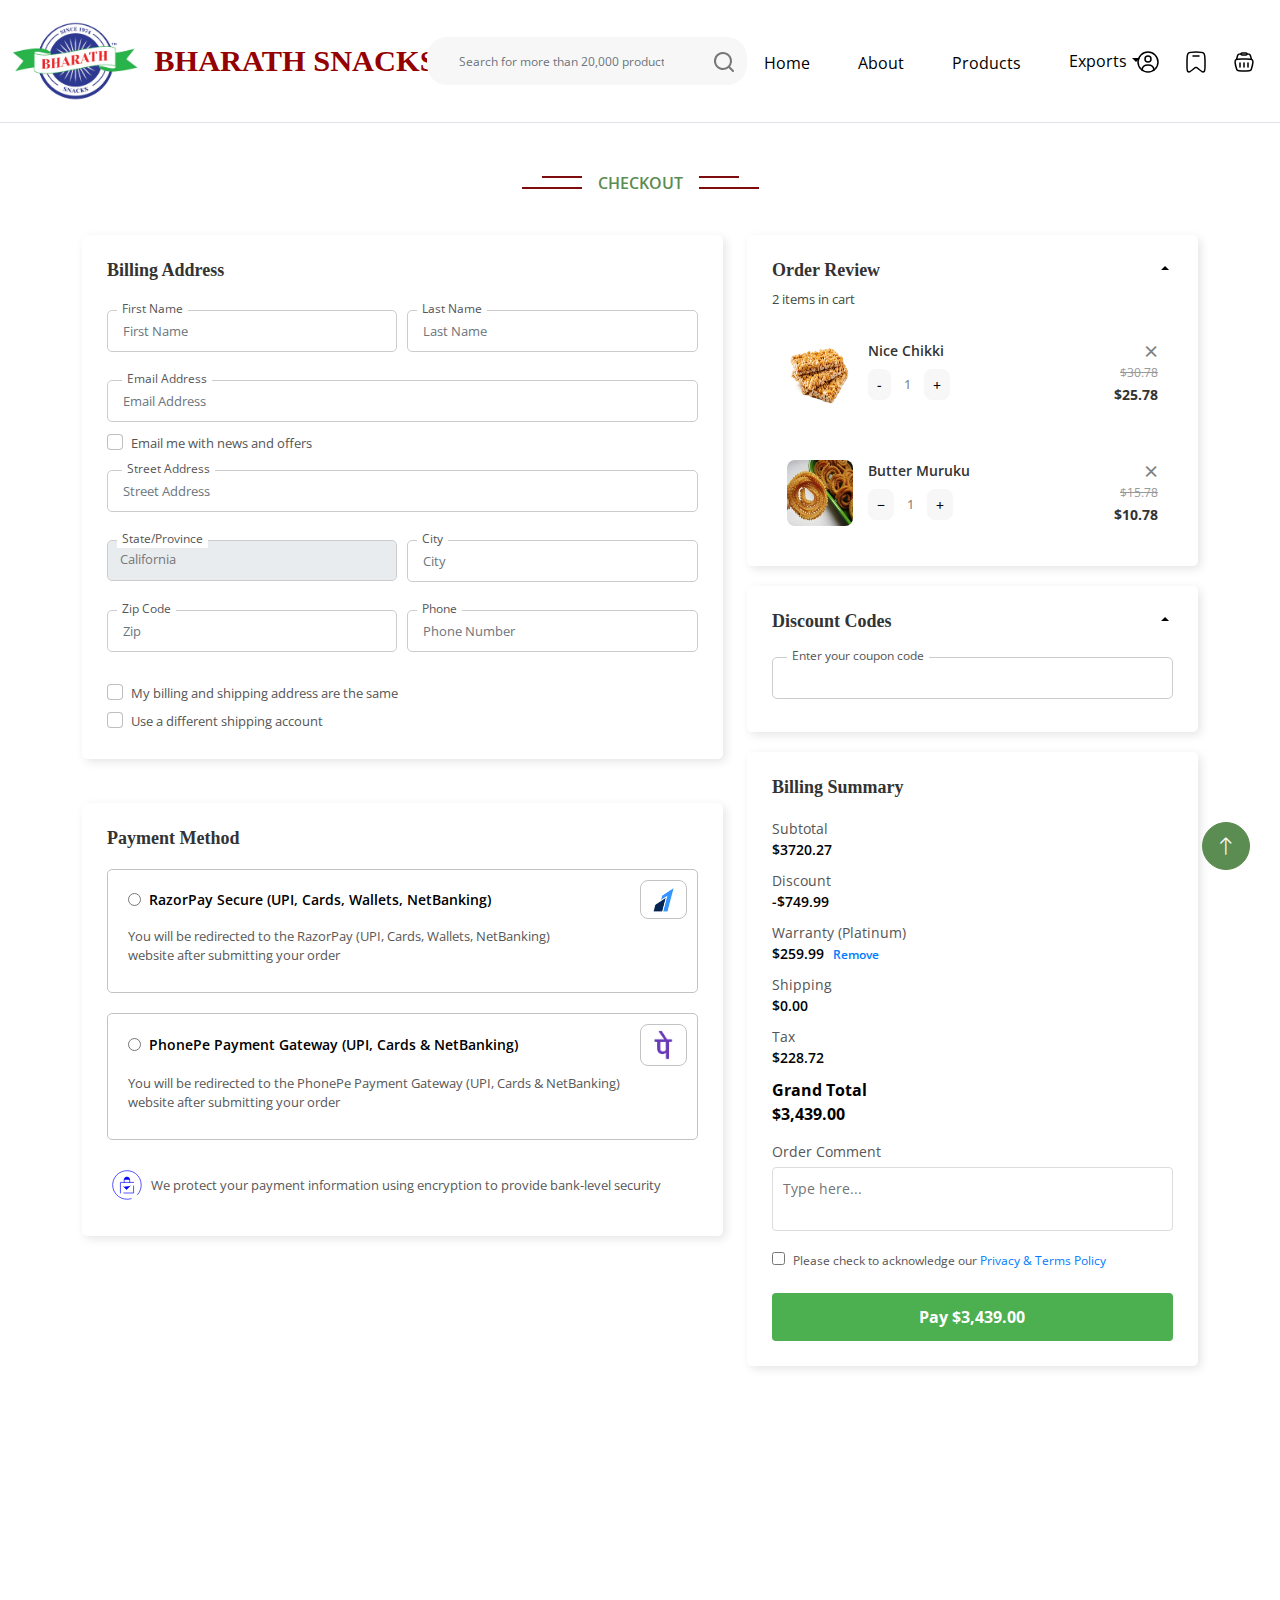
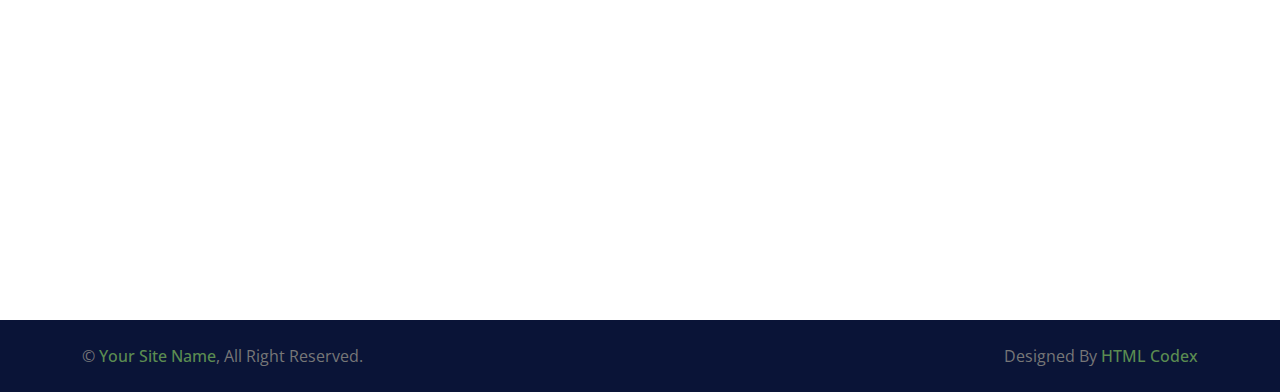
<file: service.html>
<!DOCTYPE html>
<html lang="en">

<head>
    <meta charset="utf-8">
    <title></title>
    <meta content="width=device-width, initial-scale=1.0" name="viewport">
    <meta content="" name="keywords">
    <meta content="" name="description">

    <!-- Favicon -->
    <link href="img/favicon.ico" rel="icon">

    <!-- Google Web Fonts -->
    <link rel="preconnect" href="https://fonts.googleapis.com">
    <link rel="preconnect" href="https://fonts.gstatic.com" crossorigin>
    <link href="https://fonts.googleapis.com/css2?family=Libre+Baskerville:wght@700&family=Open+Sans:wght@400;500;600&display=swap" rel="stylesheet">   

    <!-- Icon Font Stylesheet -->
    <link href="https://cdnjs.cloudflare.com/ajax/libs/font-awesome/5.10.0/css/all.min.css" rel="stylesheet">
    <link href="https://cdn.jsdelivr.net/npm/bootstrap-icons@1.4.1/font/bootstrap-icons.css" rel="stylesheet">

    <!-- Libraries Stylesheet -->
    <link href="lib/animate/animate.min.css" rel="stylesheet">
    <link href="lib/owlcarousel/assets/owl.carousel.min.css" rel="stylesheet">
    <link href="lib/lightbox/css/lightbox.min.css" rel="stylesheet">
    <link href="https://stackpath.bootstrapcdn.com/bootstrap/4.5.2/css/bootstrap.min.css" rel="stylesheet">
    <link rel="stylesheet" type="text/css" href="css/stylenew.css">

    <!-- Customized Bootstrap Stylesheet -->
    <link href="css/bootstrap.min.css" rel="stylesheet">

    <!-- Template Stylesheet -->
    <link href="css/style.css" rel="stylesheet">
</head>

<body>
    <!-- Spinner Start -->
    <div id="spinner" class="show bg-white position-fixed translate-middle w-100 vh-100 top-50 start-50 d-flex align-items-center justify-content-center">
        <div class="spinner-border text-primary" role="status" style="width: 3rem; height: 3rem;"></div>
    </div>
    <!-- Spinner End -->


    <!-- Topbar Start -->
    <!-- <div class="container-fluid bg-dark px-0">
        <div class="row g-0 d-none d-lg-flex">
            <div class="col-lg-6 ps-5 text-start">
                <div class="h-100 d-inline-flex align-items-center text-light">
                    <span>Follow Us:</span>
                    <a class="btn btn-link text-light" href=""><i class="fab fa-facebook-f"></i></a>
                    <a class="btn btn-link text-light" href=""><i class="fab fa-twitter"></i></a>
                    <a class="btn btn-link text-light" href=""><i class="fab fa-linkedin-in"></i></a>
                    <a class="btn btn-link text-light" href=""><i class="fab fa-instagram"></i></a>
                </div>
            </div>
            <div class="col-lg-6 text-end">
                <div class="h-100 bg-secondary d-inline-flex align-items-center text-dark py-2 px-4">
                    <span class="me-2 fw-semi-bold"><i class="fa fa-phone-alt me-2"></i>Call Us:</span>
                    <span>+012 345 6789</span>
                </div>
            </div>
        </div>
    </div> -->
    <!-- Topbar End -->


    <!-- Navbar Start -->
    <!-- <nav class="navbar navbar-expand-lg bg-white navbar-light sticky-top px-4 px-lg-5">
        <a href="index.html" class="navbar-brand d-flex align-items-center">
            <img src="img/bnac/logo.png" alt="Logo" class="me-2" style="height: 80px; width: auto;">
            <h1 class="m-0" style="color: rgb(147, 1, 1);">BHARATH SNACKS</h1>
        </a>
        <button type="button" class="navbar-toggler me-0" data-bs-toggle="collapse" data-bs-target="#navbarCollapse">
            <span class="navbar-toggler-icon"></span>
        </button>
        <div class="collapse navbar-collapse" id="navbarCollapse">
            <div class="navbar-nav ms-auto p-4 p-lg-0">
                <a href="index.html" class="nav-item nav-link active">Home</a>
                <a href="#section_2" class="nav-item nav-link">About</a>
                <a href="product.html" class="nav-item nav-link">Products</a>
                <div class="nav-item dropdown">
                    <a href="#" class="nav-link dropdown-toggle" data-bs-toggle="dropdown">
                        <i class="bi bi-list"></i>
                    </a>
                    <div class="dropdown-menu bg-light m-0">
                        <a href="#" class="dropdown-item">Contact</a>
                        <a href="#" class="dropdown-item">Services</a>
                    </div>
                </div>
            </div>
            <div class="d-flex align-items-center">
                <button type="button" class="btn btn-sm p-0 me-3"><i class="fa fa-search"></i></button>
                <button type="button" class="btn btn-sm p-0 me-3"><i class="fa fa-user"></i></button>
                <button type="button" class="btn btn-sm p-0 me-3 position-relative">
                    <i class="fa fa-heart"></i>
                    <span class="position-absolute top-0 start-100 translate-middle badge rounded-pill bg-warning text-dark">0</span>
                </button>
                <button type="button" class="btn btn-sm p-0 position-relative" data-bs-toggle="offcanvas" data-bs-target="#shoppingCart">
                    <i class="fa fa-shopping-cart"></i>
                    <span class="position-absolute top-0 start-100 translate-middle badge rounded-pill bg-warning text-dark">0</span>
                </button>
            </div>
        </div>
    </nav> -->
    <header>
        <div class="container-fluid">
          <div class="row py-3 border-bottom align-items-center">
            
            <div class="col-sm-4 col-lg-4 text-center text-sm-start d-flex gap-3 justify-content-center justify-content-md-start">
              <div class="d-flex align-items-center my-3 my-sm-0">
                <a href="index.html" class="navbar-brand d-flex align-items-center">
                  <img src="img/bnac/logo.png" alt="Logo" class="me-2" style="height: 80px; width: auto;">
                  <h2 class="m-2" style="color: rgb(147, 1, 1);">BHARATH SNACKS</h2>
              </a>
              </div>
            </div>
            
            <div class="col-sm-6 offset-sm-2 py-2 offset-md-0 col-lg-3">
                <div class="search-bar row bg-light p-2 align-items-center" style="border-radius: 20px;">
                  <!-- Optional Category Dropdown -->
                  <!-- <div class="col-md-4 d-none d-md-block">
                    <select class="form-select border-0 bg-transparent">
                      <option>All Categories</option>
                      <option>Groceries</option>
                      <option>Drinks</option>
                      <option>Chocolates</option> 
                    </select>
                  </div> -->
                  <div class="col-11 col-md-10">
                    <form id="search-form" class="text-center" action="index.html" method="post">
                      <input type="text" class="form-control border-0 bg-transparent" placeholder="Search for more than 20,000 products" style="border-radius: 20px;">
                    </form>
                  </div>
                  <div class="col-1 px-4">
                    <svg xmlns="http://www.w3.org/2000/svg" width="24" height="24" viewBox="0 0 24 24">
                      <path fill="currentColor" d="M21.71 20.29L18 16.61A9 9 0 1 0 16.61 18l3.68 3.68a1 1 0 0 0 1.42 0a1 1 0 0 0 0-1.39ZM11 18a7 7 0 1 1 7-7a7 7 0 0 1-7 7Z" />
                    </svg>
                  </div>
                </div>
            </div>
              
  
            <div class="col-lg-4 py-1">
              <ul class="navbar-nav list-unstyled mt-1 d-flex flex-row gap-3 gap-lg-5 justify-content-center flex-wrap align-items-center text-dark">
                <li class="nav-item nav-link">
                  <a href="index.html" class="nav-link">Home</a>
                </li>
                <li class="nav-item nav-link">
                  <a href="#section_2" class="nav-link">About</a>
                </li>
                <li class="nav-item nav-link">
                  <a href="product.html" class="nav-link">Products</a>
                </li>
                <li class="nav-item dropdown">
                  <a class="nav-link dropdown-toggle pe-3" role="button" id="pages" data-bs-toggle="dropdown" aria-expanded="false">Exports</a>
                  <ul class="dropdown-menu border-0 p-3 rounded-0 shadow" aria-labelledby="pages">
                    <li><a href="index.html" class="dropdown-item">About Us </a></li>
                    <li><a href="index.html" class="dropdown-item">Shop </a></li>
                  </ul>
                </li>
              </ul>
            </div>
            
            <div class="col-sm-8 col-lg-1 d-flex gap-5 align-items-center justify-content-center justify-content-sm-end">
              <ul class="d-flex justify-content-end list-unstyled m-0">
                <li>
                  <a href="#" class="p-2 mx-1">
                    <svg width="24" height="24"><use xlink:href="#user"></use></svg>
                  </a>
                </li>
                <li>
                  <a href="#" class="p-2 mx-1" data-bs-toggle="offcanvas" data-bs-target="#offcanvasCart" aria-controls="offcanvasCart">
                    <svg width="24" height="24"><use xlink:href="#wishlist"></use></svg>
                  </a>
                </li>
                <li>
                    <a href="#" class="p-2 mx-1" data-bs-toggle="offcanvas" data-bs-target="#offcanvasCart" aria-controls="offcanvasCart">
                      <svg width="24" height="24"><use xlink:href="#shopping-bag"></use></svg>
                    </a>
                  </li>
              </ul>
            </div>
  
          </div>
        </div>
    </header>
    

    <svg xmlns="http://www.w3.org/2000/svg" style="display: none;">
        <defs>
            <symbol xmlns="http://www.w3.org/2000/svg" id="user" viewBox="0 0 24 24"><g fill="none" stroke="black" stroke-width="1.5"><circle cx="12" cy="9" r="3"/><circle cx="12" cy="12" r="10"/><path stroke-linecap="round" d="M17.97 20c-.16-2.892-1.045-5-5.97-5s-5.81 2.108-5.97 5"/></g></symbol>
            <symbol xmlns="http://www.w3.org/2000/svg" id="shopping-bag" viewBox="0 0 24 24"><g fill="none" stroke="black" stroke-width="1.5"><path d="M3.864 16.455c-.858-3.432-1.287-5.147-.386-6.301C4.378 9 6.148 9 9.685 9h4.63c3.538 0 5.306 0 6.207 1.154c.901 1.153.472 2.87-.386 6.301c-.546 2.183-.818 3.274-1.632 3.91c-.814.635-1.939.635-4.189.635h-4.63c-2.25 0-3.375 0-4.189-.635c-.814-.636-1.087-1.727-1.632-3.91Z"/><path d="m19.5 9.5l-.71-2.605c-.274-1.005-.411-1.507-.692-1.886A2.5 2.5 0 0 0 17 4.172C16.56 4 16.04 4 15 4M4.5 9.5l.71-2.605c.274-1.005.411-1.507.692-1.886A2.5 2.5 0 0 1 7 4.172C7.44 4 7.96 4 9 4"/><path d="M9 4a1 1 0 0 1 1-1h4a1 1 0 1 1 0 2h-4a1 1 0 0 1-1-1Z"/><path stroke-linecap="round" stroke-linejoin="round" d="M8 13v4m8-4v4m-4-4v4"/></g></symbol>
            <symbol xmlns="http://www.w3.org/2000/svg" id="wishlist" viewBox="0 0 24 24"><g fill="none" stroke="black" stroke-width="1.5"><path d="M21 16.09v-4.992c0-4.29 0-6.433-1.318-7.766C18.364 2 16.242 2 12 2C7.757 2 5.636 2 4.318 3.332C3 4.665 3 6.81 3 11.098v4.993c0 3.096 0 4.645.734 5.321c.35.323.792.526 1.263.58c.987.113 2.14-.907 4.445-2.946c1.02-.901 1.529-1.352 2.118-1.47c.29-.06.59-.06.88 0c.59.118 1.099.569 2.118 1.47c2.305 2.039 3.458 3.059 4.445 2.945c.47-.053.913-.256 1.263-.579c.734-.676.734-2.224.734-5.321Z"/><path stroke-linecap="round" d="M15 6H9"/></g></symbol>

        </defs>
    </svg>
    <!-- Navbar End -->


    <!-- Page Header Start -->
    <!-- <div class="container-fluid page-header py-5 mb-5 wow fadeIn" data-wow-delay="0.1s">
        <div class="container text-center py-5">
            <h1 class="display-3 text-white mb-4 animated slideInDown">Services</h1>
            <nav aria-label="breadcrumb animated slideInDown">
                <ol class="breadcrumb justify-content-center mb-0">
                    <li class="breadcrumb-item"><a href="#">Home</a></li>
                    <li class="breadcrumb-item"><a href="#">Pages</a></li>
                    <li class="breadcrumb-item active" aria-current="page">Services</li>
                </ol>
            </nav>
        </div>
    </div> -->
    <!-- Page Header End -->


    <!-- Service Start -->
    <div class="container-xxl py-5">
        <div class="container">
            <div class="text-center mx-auto pb-4 wow fadeInUp" data-wow-delay="0.1s" style="max-width: 500px;">
                <p class="section-title bg-white text-center text-primary px-3">Checkout</p>
                <!-- <h1 class="mb-5">Services That We Offer For Entrepreneurs</h1> -->
            </div>
            <div class="row gy-5 gx-4">
                <!-- <div class="col-lg-4 col-md-6 pt-5 wow fadeInUp" data-wow-delay="0.1s">
                    <div class="service-item d-flex h-100">
                        <div class="service-img">
                            <img class="img-fluid" src="img/service-1.jpg" alt="">
                        </div>
                        <div class="service-text p-5 pt-0">
                            <div class="service-icon">
                                <img class="img-fluid rounded-circle" src="img/service-1.jpg" alt="">
                            </div>
                            <h5 class="mb-3">Best Animal Selection</h4>
                            <p class="mb-4">Erat ipsum justo amet duo et elitr dolor, est duo duo eos lorem sed diam stet diam sed stet.</p>
                            <a class="btn btn-square rounded-circle" href=""><i class="bi bi-chevron-double-right"></i></a>
                        </div>
                    </div>
                </div> -->
                <!-- <div class="col-lg-4 col-md-6 pt-5 wow fadeInUp" data-wow-delay="0.3s">
                    <div class="service-item d-flex h-100">
                        <div class="service-img">
                            <img class="img-fluid" src="img/service-2.jpg" alt="">
                        </div>
                        <div class="service-text p-5 pt-0">
                            <div class="service-icon">
                                <img class="img-fluid rounded-circle" src="img/service-2.jpg" alt="">
                            </div>
                            <h5 class="mb-3">Breeding & Veterinary</h5>
                            <p class="mb-4">Erat ipsum justo amet duo et elitr dolor, est duo duo eos lorem sed diam stet diam sed stet.</p>
                            <a class="btn btn-square rounded-circle" href=""><i class="bi bi-chevron-double-right"></i></a>
                        </div>
                    </div>
                </div>
                <div class="col-lg-4 col-md-6 pt-5 wow fadeInUp" data-wow-delay="0.5s">
                    <div class="service-item d-flex h-100">
                        <div class="service-img">
                            <img class="img-fluid" src="img/service-3.jpg" alt="">
                        </div>
                        <div class="service-text p-5 pt-0">
                            <div class="service-icon">
                                <img class="img-fluid rounded-circle" src="img/service-3.jpg" alt="">
                            </div>
                            <h5 class="mb-3">Care & Milking</h5>
                            <p class="mb-4">Erat ipsum justo amet duo et elitr dolor, est duo duo eos lorem sed diam stet diam sed stet.</p>
                            <a class="btn btn-square rounded-circle" href=""><i class="bi bi-chevron-double-right"></i></a>
                        </div>
                    </div>
                </div> -->
            </div>
        </div>
    </div>
    <!-- Service End -->

    <svg xmlns="http://www.w3.org/2000/svg" style="display: none;">
        <defs>
            <symbol xmlns="http://www.w3.org/2000/svg" id="secure" viewBox="0 0 48 48">
                <path fill="none" stroke="blue" stroke-linecap="round" stroke-linejoin="round" d="M14.134 36V20.11h19.732M19.279 36h14.587V25.45"/>
                <path fill="blue" stroke="blue" stroke-linecap="round" stroke-linejoin="round" d="m19.246 26.606l4.135 4.135l5.373-5.372m-8.934-9.282a4.087 4.087 0 1 1 8.174 0m0 0v4.023m-8.172-4.108v4.108"/>
                <path fill="none" stroke="blue" stroke-linecap="round" stroke-linejoin="round" d="M30.288 44.566a21.516 21.516 0 1 1 9.69-6.18"/>
            </symbol>
        </defs>
    </svg>

    <div class="container">
        <div class="row">
            <div class="col-md-7">
                <div id="billing" class="section">
                    <h2 class="pb-2" >Billing Address</h2>
                    <form>
                        <div class="form-row">
                            <div class="form-group col-md-6">
                                <label for="first-name">First Name</label>
                                <input type="text" class="form-control" id="first-name" placeholder="First Name">
                            </div>
                            <div class="form-group col-md-6">
                                <label for="last-name">Last Name</label>
                                <input type="text" class="form-control" id="last-name" placeholder="Last Name">
                            </div>
                        </div>
                        <div class="form-group mb-0">
                            <label for="email">Email Address</label>
                            <input type="email" class="form-control" id="email" placeholder="Email Address">
                        </div>
                        <div class="form-check mt-2 mb-3">
                            <input type="checkbox" class="form-check-input" id="email">
                            <label class="form-check-label" for="email">Email me with news and offers</label>
                        </div>
                        <div class="form-group">
                            <label for="street">Street Address</label>
                            <input type="text" class="form-control mb-2" id="street" placeholder="Street Address">
                            <!-- <input type="text" class="form-control" id="street" placeholder="Street Address"> -->
                        </div>
                        <div class="form-row">
                            <div class="form-group col-md-6">
                                <label for="state">State/Province</label>
                                <select class="form-control" id="state" style="height: 41px;">
                                    <option>California</option>
                                    <option>Florida</option>
                                    <option>Georgia</option>
                                    <!-- Other states -->
                                </select>
                            </div>
                            <div class="form-group col-md-6">
                                <label for="city">City</label>
                                <input type="text" class="form-control" id="city" placeholder="City">
                            </div>
                        </div>
                        <div class="form-row">
                            <div class="form-group col-md-6">
                                <label for="zip">Zip Code</label>
                                <input type="text" class="form-control" id="zip" placeholder="Zip">
                            </div>
                            <div class="form-group col-md-6">
                                <label for="phone">Phone</label>
                                <input type="tel" class="form-control" id="phone" placeholder="Phone Number">
                            </div>
                        </div>
                
                        <div class="form-check mb-1">
                            <input type="checkbox" class="form-check-input" id="same-address">
                            <label class="form-check-label" for="same-address">My billing and shipping address are the same</label>
                        </div>
                        <div class="form-check">
                            <input type="checkbox" class="form-check-input" id="create-account" onclick="toggleBsForm()">
                            <label class="form-check-label" for="create-account">Use a different shipping account</label>
                        </div>
                    </form>
                </div>

                <div id="shipping" class="section">
                    <h2 class="pb-2" >Shipping Address</h2>
                    <form>
                        <div class="bs-form">
                            <div class="form-row">
                                <div class="form-group col-md-6">
                                    <label for="first-name">First Name</label>
                                    <input type="text" class="form-control" id="first-name" placeholder="First Name">
                                </div>
                                <div class="form-group col-md-6">
                                    <label for="last-name">Last Name</label>
                                    <input type="text" class="form-control" id="last-name" placeholder="Last Name">
                                </div>
                            </div>
                            <div class="form-group mb-0">
                                <label for="email">Email Address</label>
                                <input type="email" class="form-control" id="email" placeholder="Email Address">
                            </div>
                            <div class="form-check mt-2 mb-3">
                                <input type="checkbox" class="form-check-input" id="same-address">
                                <label class="form-check-label" for="same-address">Email me with news and offers</label>
                            </div>
                            <div class="form-group">
                                <label for="street">Street Address</label>
                                <input type="text" class="form-control mb-2" id="street" placeholder="Street Address">
                                <input type="text" class="form-control" id="street" placeholder="Street Address">
                            </div>
                            <div class="form-row">
                                <div class="form-group col-md-6">
                                    <label for="state">State/Province</label>
                                    <select class="form-control" id="state">
                                        <option>California</option>
                                        <option>Florida</option>
                                        <option>Georgia</option>
                                        <!-- Other states -->
                                    </select>
                                </div>                                
                                <div class="form-group col-md-6">
                                    <label for="city">City</label>
                                    <input type="text" class="form-control" id="city" placeholder="City">
                                </div>
                            </div>
                            <div class="form-row">
                                <div class="form-group col-md-6">
                                    <label for="zip">Zip Code</label>
                                    <input type="text" class="form-control" id="zip" placeholder="Zip">
                                </div>
                                <div class="form-group col-md-6">
                                    <label for="phone">Phone</label>
                                    <input type="tel" class="form-control" id="phone" placeholder="Phone Number">
                                </div>
                            </div>
                        </div>
                    </form>
                </div><br>
                <!-- <div class="section">
                    <h2>Shipping Method</h2>
                    <div class="shipping-card">
                        <label>
                            <input type="radio" name="shipping" value="standard">
                            $2.99 USPS 1st Class With Tracking (5-13 days COVID19 Delay)
                        </label>
                    </div>
                    <div class="shipping-card">
                        <label>
                            <input type="radio" name="shipping" value="priority">
                            $9.00 USPS PRIORITY With Tracking (5-10 days COVID19 Delay)
                        </label>
                    </div>
                </div> -->

                <div id="payment-method" class="section">
                    <h2>Payment Method</h2>
                    <div class="payment-option-card">
                        <div class="d-flex align-items-center">
                            <input type="radio" name="payment" value="razorpay" id="razorpay-radio" class="mr-2">
                            <label for="razorpay-radio" class="mb-0">RazorPay Secure (UPI, Cards, Wallets, NetBanking)</label>
                            <div class="logo-box">
                                <img src="img/razorpay.png" alt="Razorpay Logo" width="25">
                            </div>
                        </div>
                        <p class="desc">You will be redirected to the RazorPay (UPI, Cards, Wallets, NetBanking) <br> website after submitting your order</p>
                    </div>
                    <div class="payment-option-card">
                        <div class="d-flex align-items-center">
                            <input type="radio" name="payment" value="phonepe" id="phonepe-radio" class="mr-2">
                            <label for="phonepe-radio" class="mb-0">PhonePe Payment Gateway (UPI, Cards & NetBanking)</label>
                            <div class="logo-box">
                                <img src="img/phonepe.png" alt="Phonepe Logo" width="25">
                            </div>
                        </div>
                        <p class="desc">You will be redirected to the PhonePe Payment Gateway (UPI, Cards & NetBanking) <br> website after submitting your order</p>
                    </div>
                    <!-- <div class="credit-card-section">
                        <h3>Enter Credit Card Details</h3>
                        <div class="form-group">
                            <label for="card-number">Card Number</label>
                            <input type="text" class="form-control" id="card-number" placeholder="1234 5678 9101 3456">
                        </div>
                        <div class="form-row">
                            <div class="form-group col-md-6">
                                <label for="expiration-date">Expiration Date</label>
                                <input type="text" class="form-control" id="expiration-date" placeholder="MM/YY">
                            </div>
                            <div class="form-group col-md-6">
                                <label for="security-code">Card Security Code</label>
                                <input type="text" class="form-control" id="security-code" placeholder="CVC">
                            </div>
                        </div>
                    </div> -->
                    <div class="d-flex ml-1 mt-3 align-items-center">
                        <svg width="32" height="32"><use xlink:href="#secure"></use></svg>
                        <p class="desc ml-2 mt-3">We protect your payment information using encryption to provide bank-level security</p>
                    </div>
                </div>
            </div>

            <div class="col-md-5">
                <div id="order-review" class="section">
                    <div class="d-flex align-items-center justify-content-between">
                        <h2 class="mb-0">Order Review</h2>
                        <a class="dropdown-toggle collapsed rotate-180" type="button" data-toggle="collapse" data-target="#orderReviewCard" aria-expanded="false" aria-controls="orderReviewCard" onclick="toggleRotate(this)">
                        </a>
                    </div>
                    <p class="desc text-dark mb-0">2 items in cart</p>

                    <div class="collapse mt-3 show" id="orderReviewCard">
                        <div class="order-item card">
                            <div class="d-flex">
                                <img src="img/chikki.avif" alt="Item" width="66" class="item-image">
                                <div class="item-details">
                                    <p class="item-name">Nice Chikki</p>
                                    <div class="quantity-controls">
                                        <a class="btn btn-sm btn-light mr-2" onclick="decreaseQuantity(this)">-</a>
                                        <span class="quantity">1</span>
                                        <a class="btn btn-sm btn-light ml-2" onclick="increaseQuantity(this)">+</a>
                                    </div>
                                </div>
                                <div class="item-price">
                                    <span class="original-price">$30.78</span>
                                    <span class="final-price">$25.78</span>
                                </div>
                                <button type="button" class="close remove-item position-absolute" aria-label="Close" onclick="removeOrderItem(this)">
                                    <span aria-hidden="true">&times;</span>
                                </button>
                            </div>
                        </div>
                        <br>
                        <!-- <hr id='line' class="mt-0 mb-0"> -->
                        <div class="order-item card">
                            <div class="d-flex">
                                <img src="img/muruku.jpg" alt="Item" width="66" class="item-image">
                                <div class="item-details">
                                    <p class="item-name">Butter Muruku</p>
                                    <div class="quantity-controls">
                                        <a class="btn btn-sm btn-light mr-2" onclick="decreaseQuantity(this)">−</a>
                                        <span class="quantity">1</span>
                                        <a class="btn btn-sm btn-light ml-2" onclick="increaseQuantity(this)">+</a>
                                    </div>
                                </div>
                                <div class="item-price">
                                    <span class="original-price">$15.78</span>
                                    <span class="final-price">$10.78</span>
                                </div>
                                <button type="button" class="close remove-item position-absolute" aria-label="Close" onclick="removeOrderItem(this)">
                                    <span aria-hidden="true">&times;</span>
                                </button>
                            </div>
                        </div>
                        <!-- <hr id='line' class="mt-0 mb-0"> -->
                    </div>
                </div>

                <div id="discount-codes" class="section">
                    <div class="d-flex align-items-center justify-content-between">
                        <h2 class="mb-0">Discount Codes</h2>
                        <a class="dropdown-toggle collapsed rotate-180" type="button" data-toggle="collapse" data-target="#discountInputField" aria-expanded="false" aria-controls="discountInputField" onclick="toggleRotate(this)">
                        </a>
                    </div>
                    
                    <div class="collapse mt-4 show" id="discountInputField">
                        <div class="form-group mb-2">
                            <label for="discount">Enter your coupon code</label>
                            <input type="text" class="form-control" id="discount" placeholder="">
                        </div>
                    </div>
                </div>

                <div id="billing-summary" class="section">
                    <h2>Billing Summary</h2>
                    <div class="billing-details">
                        <div class="row">
                            <span class="label">Subtotal</span>
                            <span class="value">$3720.27</span>
                        </div>
                        <div class="row">
                            <span class="label">Discount</span>
                            <span class="value">-$749.99</span>
                        </div>
                        <div class="row">
                            <span class="label">Warranty (Platinum)</span>
                            <span class="value">
                                $259.99 <a href="#" class="remove-link">Remove</a>
                            </span>
                        </div>
                        <div class="row">
                            <span class="label">Shipping</span>
                            <span class="value">$0.00</span>
                        </div>
                        <div class="row">
                            <span class="label">Tax</span>
                            <span class="value">$228.72</span>
                        </div>
                    </div>
                    <!-- <hr> -->
                    <div class="row total">
                        <span class="label">Grand Total</span>
                        <span class="value">$3,439.00</span>
                    </div>
                    <div class="order-comment">
                        <label for="orderComment">Order Comment</label>
                        <textarea id="orderComment" placeholder="Type here..."></textarea>
                    </div>
                    <div class="policy-check">
                        <input type="checkbox" id="policyCheck">
                        <label for="policyCheck">
                            Please check to acknowledge our <a href="#">Privacy & Terms Policy</a>
                        </label>
                    </div>
                    <button class="pay-button">Pay $3,439.00</button>
                    <!-- <div class="security-checkout">
                        <img src="img/norton-security.png" alt="Norton Security Checkout">
                    </div> -->
                </div>  
            </div>
        </div>
    </div>



    <!-- Footer Start -->
    <div class="container-fluid bg-dark footer mt-5 py-5 wow fadeIn" data-wow-delay="0.1s">
        <div class="container py-5">
            <div class="row g-5">
                <div class="col-lg-3 col-md-6 text-center">
                    <!-- <h5 class="text-white mb-4">Our Logo</h5> -->
                    <img src="img/bnac/logo.png" alt="Company Logo" class="img-fluid" style="max-width: 100%; height: auto;">
                </div>
                

                
                <div class="col-lg-3 col-md-6">
                    <h5 class="text-white mb-4">Company</h5>
                    <a class="btn btn-link" href="">Home</a>
                    <a class="btn btn-link" href="">About Us</a>
                    <a class="btn btn-link" href="">Products</a>
                    <a class="btn btn-link" href="">Contact Us</a>
                    <a class="btn btn-link" href="">Support</a>
                </div>
                
                <div class="col-lg-3 col-md-6">
                    <h5 class="text-white mb-4">Policies</h5>
                    <a class="btn btn-link" href="">Terms & Condition</a>
                    <a class="btn btn-link" href="">Refund and Returns</a>
                    <a class="btn btn-link" href="">Privacy Policy</a>
                    <a class="btn btn-link" href="">Terms of Services</a>
                    <a class="btn btn-link" href="">Refund Policy</a>
                </div>
                <!-- <div class="col-lg-3 col-md-6">
                    <h5 class="text-white mb-4">Newsletter</h5>
                    <p>Dolor amet sit justo amet elitr clita ipsum elitr est.</p>
                    <div class="position-relative w-100">
                        <input class="form-control bg-transparent w-100 py-3 ps-4 pe-5" type="text" placeholder="Your email">
                        <button type="button" class="btn btn-secondary py-2 position-absolute top-0 end-0 mt-2 me-2">SignUp</button>
                    </div>
                </div> -->
                <div class="col-lg-3 col-md-6">
                    <h5 class="text-white mb-4">Our Office</h5>
                    <p class="mb-2"><i class="fa fa-map-marker-alt me-3"></i>2/143-5, Thirumalpuram, Veerapandi Road, Oomachikulam, Madurai - 625014.</p>
                    <p class="mb-2"><i class="fa fa-phone-alt me-3"></i>+91 97861 00191 / +91 72992 99294</p>
                    <p class="mb-2"><i class="fa fa-envelope me-3"></i>info@bharathsnacks.in</p>
                    <div class="d-flex pt-3">
                        <a class="btn btn-square btn-secondary rounded-circle me-2" href=""><i class="fab fa-twitter"></i></a>
                        <a class="btn btn-square btn-secondary rounded-circle me-2" href=""><i class="fab fa-facebook-f"></i></a>
                        <a class="btn btn-square btn-secondary rounded-circle me-2" href=""><i class="fab fa-youtube"></i></a>
                        <a class="btn btn-square btn-secondary rounded-circle me-2" href=""><i class="fab fa-linkedin-in"></i></a>
                    </div>
                </div>
            </div>
        </div>
    </div>
    <!-- Footer End -->


    <!-- Copyright Start -->
    <div class="container-fluid bg-secondary text-body copyright py-4">
        <div class="container">
            <div class="row">
                <div class="col-md-6 text-center text-md-start mb-3 mb-md-0">
                    &copy; <a class="fw-semi-bold" href="#">Your Site Name</a>, All Right Reserved.
                </div>
                <div class="col-md-6 text-center text-md-end">
                    <!--/*** This template is free as long as you keep the footer author’s credit link/attribution link/backlink. If you'd like to use the template without the footer author’s credit link/attribution link/backlink, you can purchase the Credit Removal License from "https://htmlcodex.com/credit-removal". Thank you for your support. ***/-->
                    Designed By <a class="fw-semi-bold" href="https://htmlcodex.com">HTML Codex</a>
                </div>
            </div>
        </div>
    </div>
    <!-- Copyright End -->


    <!-- Back to Top -->
    <a href="#" class="btn btn-lg btn-primary btn-lg-square rounded-circle back-to-top"><i class="bi bi-arrow-up"></i></a>


    <!-- JavaScript Libraries -->
    <script src="https://code.jquery.com/jquery-3.4.1.min.js"></script>
    <script src="https://cdn.jsdelivr.net/npm/bootstrap@5.0.0/dist/js/bootstrap.bundle.min.js"></script>
    <script src="lib/wow/wow.min.js"></script>
    <script src="lib/easing/easing.min.js"></script>
    <script src="lib/waypoints/waypoints.min.js"></script>
    <script src="lib/owlcarousel/owl.carousel.min.js"></script>
    <script src="lib/counterup/counterup.min.js"></script>
    <script src="lib/parallax/parallax.min.js"></script>
    <script src="lib/lightbox/js/lightbox.min.js"></script>

    <!-- Template Javascript -->
    <script src="js/main.js"></script>
    <script src="https://code.jquery.com/jquery-3.5.1.slim.min.js"></script>
    <script src="https://cdnjs.cloudflare.com/ajax/libs/popper.js/1.16.1/umd/popper.min.js"></script>
    <script src="https://stackpath.bootstrapcdn.com/bootstrap/4.5.2/js/bootstrap.min.js"></script>
    <script src="js/script.js"></script>
</body>

</html>
</file>
<file: css/style.css>
/********** Template CSS **********/
:root {
    --primary: #7e0c0c;
    --secondary: #b4dbe8;
    --light: #F7F7F7;
    --dark: #404A3D;
}

.form-control{
    font-size: 0.75rem;
}

.form-control:focus{
    box-shadow: none;
}

.back-to-top {
    position: fixed;
    display: none;
    right: 30px;
    bottom: 30px;
    z-index: 99;
}

.fw-bold {
    font-weight: 700 !important;
}

.fw-medium {
    font-weight: 600 !important;
}

.fw-semi-bold {
    font-weight: 500 !important;
}


/*** Spinner ***/
#spinner {
    opacity: 0;
    visibility: hidden;
    transition: opacity .5s ease-out, visibility 0s linear .5s;
    z-index: 99999;
}

#spinner.show {
    transition: opacity .5s ease-out, visibility 0s linear 0s;
    visibility: visible;
    opacity: 1;
}


/*** Button ***/
.btn {
    transition: .5s;
    font-weight: 500;
}

.btn-primary,
.btn-outline-primary:hover {
    color: var(--light);
}

.btn-secondary,
.btn-outline-secondary:hover {
    color: var(--dark);
}

.btn-square {
    width: 38px;
    height: 38px;
}

.btn-sm-square {
    width: 32px;
    height: 32px;
}

.btn-lg-square {
    width: 48px;
    height: 48px;
}

.btn-square,
.btn-sm-square,
.btn-lg-square {
    padding: 0;
    display: flex;
    align-items: center;
    justify-content: center;
    font-weight: normal;
}


/*** Navbar ***/
.navbar.sticky-top {
    top: -100px;
    transition: .5s;
}

.nav-link, .nav-link:hover{
    color: black;
}

.header{
    font-family: 'Segoe Print', 'Bradley Hand', Chilanka, TSCu_Comic, casual, cursive;
    font-weight: 900;
}

.opt-nav{
    font-weight: bold;
}


.navbar .navbar-nav .nav-link {
    margin-right: 35px;
    padding: 25px 0;
    color: var(--dark);
    font-size: 18px;
    font-weight: 500;
    outline: none;
}

/* .navbar .navbar-nav .nav-link:hover,
.navbar .navbar-nav .nav-link.active {
    color: var(--primary);
} */

.navbar .dropdown-toggle::after {
    border: none;
    content: "\f107";
    font-family: "Font Awesome 5 Free";
    font-weight: 900;
    vertical-align: middle;
    margin-left: 8px;
}

@media (min-width: 1200px) {
    h2{
        font-size: 1.9rem;
        font-family: 'Segoe Print', 'Bradley Hand', Chilanka, TSCu_Comic, casual, cursive;
        font-weight: 900;
    }
}

@media (max-width: 991.98px) {
    .navbar .navbar-nav .nav-link  {
        margin-right: 0;
        padding: 10px 0;
    }

    .navbar .navbar-nav {
        border-top: 1px solid #EEEEEE;
    }
}

@media (min-width: 992px) {
    .navbar .nav-item .dropdown-menu {
        display: block;
        border: none;
        margin-top: 0;
        top: 150%;
        opacity: 0;
        visibility: hidden;
        transition: .5s;
    }

    .navbar .nav-item:hover .dropdown-menu {
        top: 100%;
        visibility: visible;
        transition: .5s;
        opacity: 1;
    }
}


/*** Header ***/
.carousel-caption {
    top: 0;
    left: 0;
    right: 0;
    bottom: 0;
    display: flex;
    align-items: center;
    background: rgba(0, 0, 0, .1);
    z-index: 1;
}

.carousel-control-prev,
.carousel-control-next {
    width: 15%;
}

.carousel-control-prev-icon,
.carousel-control-next-icon {
    width: 3rem;
    height: 3rem;
    border-radius: 3rem;
    background-color: var(--primary);
    border: 10px solid var(--primary);
}

@media (max-width: 768px) {
    #header-carousel .carousel-item {
        position: relative;
        min-height: 450px;
    }
    
    #header-carousel .carousel-item img {
        position: absolute;
        width: 100%;
        height: 100%;
        object-fit: cover;
    }
}

.page-header {
    background: url(../img/bnac/ban.png) center center no-repeat;
    background-size: cover;
}

.page-header .breadcrumb-item+.breadcrumb-item::before {
    color: var(--light);
}

.page-header .breadcrumb-item,
.page-header .breadcrumb-item a {
    font-size: 18px;
    color: var(--light);
}


/*** Section Title ***/
.section-title {
    position: relative;
    display: inline-block;
    text-transform: uppercase;
    font-weight: 600;
}

.section-title::before {
    position: absolute;
    content: "";
    width: calc(100% + 80px);
    height: 2px;
    top: 5px;
    left: -40px;
    background: var(--primary);
    z-index: -1;
}

.section-title::after {
    position: absolute;
    content: "";
    width: calc(100% + 120px);
    height: 2px;
    bottom: 6px;
    left: -60px;
    background: var(--primary);
    z-index: -1;
}

.section-title.text-start::before {
    width: calc(100% + 40px);
    left: 0;
}

.section-title.text-start::after {
    width: calc(100% + 60px);
    left: 0;
}


/*** About ***/
.about-experience {
    position: absolute;
    width: 100%;
    height: 100%;
    right: -45px;
    bottom: -45px;
    display: flex;
    flex-direction: column;
    align-items: center;
    justify-content: center;
}


/*** Service ***/
.service-item {
    position: relative;
    border-radius: 8px;
    box-shadow: 0 0 45px rgba(0, 0, 0, .07);
}

.service-item .service-img {
    position: absolute;
    width: 100%;
    height: 100%;
    top: 0;
    left: 0;
    border-radius: 8px;
    overflow: hidden;
    z-index: -1;
}

.service-item .service-img img {
    position: absolute;
    width: 100%;
    height: 100%;
    left: 0;
    object-fit: cover;
    border-radius: 10px;
}

.service-item .service-img::before {
    position: absolute;
    content: "";
    width: 100%;
    height: 100%;
    top: 0;
    left: 0;
    background: rgba(0, 0, 0, .5);
    border-radius: 10px;
    z-index: 1;
}

/* .service-item .service-img::after {
    position: absolute;
    content: "";
    width: 100%;
    height: 100%;
    top: 0;
    left: 0;
    background: #FFFFFF;
    transition: .5s ease-out;
    z-index: 2;
} */

.service-item:hover .service-img::after {
    width: 0;
    left: auto;
    right: 0;
}

.service-item .service-text .service-icon {
    width: 140px;
    height: 140px;
    padding: 15px;
    margin-top: -70px;
    margin-bottom: 40px;
    background: #FFFFFF;
    border-radius: 140px;
    overflow: hidden;
    box-shadow: 0 0 60px rgba(0, 0, 0, .1);
}

.service-item .service-text h5,
.service-item .service-text p {
    transition: .5s;
}

.service-item:hover .service-text h5,
.service-item:hover .service-text p {
    color: #FFFFFF;
}

.service-item .service-text .btn {
    color: var(--secondary);
    background: #FFFFFF;
    box-shadow: 0 0 45px rgba(0, 0, 0, .25);
}

.service-item .service-text .btn:hover {
    color: var(--dark);
    background: var(--secondary);
}


/*** Product ***/
.product-item {
    position: relative;
    border-radius: 8px;
    overflow: hidden;
    box-shadow: 0 0 45px rgba(0, 0, 0, .07);
}

.product-item .product-overlay {
    position: absolute;
    width: 100%;
    height: 100%;
    top: 0;
    left: 0;
    display: flex;
    align-items: center;
    justify-content: center;
    background: rgba(0, 0, 0, .5);
    opacity: 0;
    padding-top: 60px;
    transition: .5s;
}

.product-item:hover .product-overlay {
    opacity: 1;
    padding-top: 0;
}


/*** Team ***/
.team-item {
    position: relative;
    text-align: center;
    border-radius: 8px;
    box-shadow: 0 0 45px rgba(0, 0, 0, .07);
}

.team-item .btn {
    border-color: transparent;
    box-shadow: 0 0 45px rgba(0, 0, 0, .2);
}

/**
* NOTIFICATION TOAST 
*/
.notification-toast {
    position: fixed;
    bottom: 80px;
    left: 20px;
    right: 20px;
    max-width: 320px;
    background: linear-gradient(135deg, #fdfbfb, #ebedee); /* Gradient background */
    display: flex;
    align-items: flex-start;
    gap: 15px;
    padding: 15px;
    border-radius: 16px; /* More rounded corners */
    box-shadow: 0 8px 24px rgba(0, 0, 0, 0.2); /* Enhanced shadow */
    transform: translateX(-100%);
    transition: transform 0.5s ease, opacity 0.5s ease;
    z-index: 10;
    animation: slideInOut 10s ease-in-out infinite;
  }
  
  .notification-toast.closed {
    display: none;
  }
  
  .toast-close-btn {
    position: absolute;
    top: 8px;
    right: 8px;
    background: transparent;
    border: none;
    color: #555;
    font-size: 1.2rem;
    cursor: pointer;
  }
  
  .toast-close-btn:hover {
    color: #000;
  }
  
  .toast-banner {
    width: 100px;
    height: 100px;
    border: 2px solid #ddd;
    border-radius: 12px; /* Rounded corners for the banner */
    overflow: hidden;
  }
  
  .toast-banner img {
    width: 100%;
    height: 100%;
    object-fit: cover; /* Ensures a consistent look */
  }
  
  .toast-detail {
    flex-grow: 1;
    padding-right: 10px;
  }
  
  .toast-message {
    font-size: 0.875rem;
    color: #777;
    margin-bottom: 6px;
  }
  
  .toast-title {
    font-size: 1rem;
    font-weight: bold;
    color: #333;
    margin-bottom: 4px;
  }
  
  .toast-meta {
    font-size: 0.75rem;
    color: #555;
    opacity: 0.8;
    margin-bottom: 8px;
  }
  
  /* Add to Cart Button */
  .add-to-cart-btn {
    display: inline-block;
    padding: 8px 16px;
    font-size: 0.875rem;
    font-weight: bold;
    color: #fff;
    background: linear-gradient(135deg, #ff7e5f, #feb47b); /* Vibrant gradient button */
    border: none;
    border-radius: 8px;
    cursor: pointer;
    box-shadow: 0 4px 10px rgba(0, 0, 0, 0.2);
    transition: background 0.3s, transform 0.2s;
  }
  
  .add-to-cart-btn:hover {
    background: linear-gradient(135deg, #feb47b, #ff7e5f); /* Reversed gradient on hover */
    transform: scale(1.05); /* Slightly enlarges on hover */
  }
  
  .add-to-cart-btn:active {
    transform: scale(0.95); /* Shrinks slightly when clicked */
  }
  
  /* Animation for smoother visibility */
  @keyframes slideInOut {
    0%, 45%, 100% {
      transform: translateX(-100%);
      opacity: 0;
    }
    50%, 95% {
      transform: translateX(0);
      opacity: 1;
    }
}
  
/*** Testimonial ***/
.testimonial-img {
    position: relative;
    min-height: 400px;
}

.testimonial-img::after {
    position: absolute;
    content: "\f10d";
    font-family: "Font Awesome 5 Free";
    font-weight: 900;
    font-size: 200px;
    color: #EEEEEE;
    top: 50%;
    left: 50%;
    transform: translate(-50%, -50%);
    z-index: -1;
}

.testimonial-img img {
    position: absolute;
    width: 100px;
    height: 100px;
    border-radius: 100px;
}

.testimonial-img img:nth-child(1) {
    top: 0;
    left: 0;
}

.testimonial-img img:nth-child(2) {
    top: 60%;
    left: 20%;
}

.testimonial-img img:nth-child(3) {
    top: 20%;
    left: 60%;
}

.testimonial-img img:nth-child(4) {
    bottom: 0;
    right: 0;
}

.testimonial-img img .animated.pulse {
    animation-duration: 2s;
}

.testimonial-carousel .owl-item img {
    width: 100px;
    height: 100px;
    border-radius: 100px;
}

.testimonial-carousel .owl-nav {
    margin-top: 30px;
    display: flex;
}

.testimonial-carousel .owl-nav .owl-prev,
.testimonial-carousel .owl-nav .owl-next {
    margin-right: 15px;
    width: 45px;
    height: 45px;
    display: flex;
    align-items: center;
    justify-content: center;
    color: var(--secondary);
    border-radius: 45px;
    box-shadow: 0 0 45px rgba(0, 0, 0, .2);
    font-size: 22px;
    transition: .5s;
}

.testimonial-carousel .owl-nav .owl-prev:hover,
.testimonial-carousel .owl-nav .owl-next:hover {
    background: var(--secondary);
    color: var(--dark);
}


/*** Footer ***/
.footer {
    color: #B0B9AE;
}

.footer .btn.btn-link {
    display: block;
    margin-bottom: 5px;
    padding: 0;
    text-align: left;
    color: #B0B9AE;
    font-weight: normal;
    text-transform: capitalize;
    transition: .3s;
}

.footer .btn.btn-link::before {
    position: relative;
    content: "\f105";
    font-family: "Font Awesome 5 Free";
    font-weight: 900;
    margin-right: 10px;
}

.footer .btn.btn-link:hover {
    color: var(--light);
    letter-spacing: 1px;
    box-shadow: none;
}
</file>
<file: css/style_prod.css>
.sub-text{
    font-family: 'Libre Baskerville', serif;
    margin-top: 14px;
    margin-bottom: 40px;
}

.hover-shadow:hover {
    box-shadow: 0 4px 6px hsla(28, 81%, 58%, 0.55);
    transform: translateY(-10px);
    transition: transform 0.3s, box-shadow 0.3s;
}

.card {
    border: none;
    display: flex;
    flex-direction: column;
    justify-content: center;
    align-items: center;
}

.f-title{
    font-size: 1.2rem;
}

/* .product-item img{
    width: 100%;
    height: 100%;
    object-fit: cover;
    padding: 0px;
    transform: scale(0.95);
    border-radius: 10px;
} */

a:hover{
    text-decoration: none;
}

.snack-title{
    font-size: 1.7rem;
    font-weight: 800;
    font-family:  "Libre Baskerville", serif;
}

.honey-card {
    display: flex;
    align-items: center;
    border-radius: 60px;
    /* box-shadow: 0px 4px 10px rgba(0, 0, 0, 0.1); */
    overflow: hidden;
    /* padding: 20px; */
    transition: transform 0.3s ease-in-out;
    height: 100%; /* Ensures equal card height */
    width: 95%;
}
.honey-card:hover {
    transform: scale(1.02);
}
.honey-image {
    position: relative;
    width: 45%;
    /* flex-wrap: wrap; */
    align-content: flex-start;
    height: 100%
}
.honey-content {
    padding-top: 80px;
    padding-right: 30px;
    padding-bottom: 80px;
    padding-left: 30px;
    width: 55%;
}
.honey-title {
    margin-bottom: 20px;
    font-size: 1.2rem;
    font-weight: bold;
    line-height: 1;
    font-family:  "Libre Baskerville", serif;
}
.honey-description {
    text-align: left;
    /* color: #1D1D1F; */
    font-size: 18px;
    font-weight: 400;
    line-height: 1.5em;
    margin-bottom: 20px;
}
.honey-link {
    font-family: "Poppins", arial, sans-serif;
    color: #EC720F;
    font-size: 18px;
    font-weight: bold;
    display: flex;
    justify-content: end;
}
.honey-link:hover {
    color: #EC720F;
    text-decoration: none;
}
/* Background colors for each card */
.bg-linden { background-color: #ffffff; }
.bg-jamun { background-color: #FEAFAC; }
.bg-organic { background-color: #E5D8AF; }
.bg-flower { background-color:  #F6F0E6; }

.star{
    color: #EBBF20;
    display: block;
    width: 1.75em;
    height: 1.75em;
}

.star-list{
    display: inline-flex;
    margin: unset;
    padding: unset; 
    text-indent: unset; 
    list-style-type: none; 
    /* gap: 1px; */
}

.rating-summary-avg{
    margin-right: 10px; 
    display:inline-flex; 
    align-items: center;
}

.btn-1 {
    font-weight: 600;
    font-family: 'Satoshi', sans-serif;
    border: 1px solid rgb(193, 191, 191);
    color: black;
}

.btn-1:hover {
    background-color: rgb(228, 228, 228);
    /* color: white; */
    /* font-weight: 900; */
    /* letter-spacing: 1px; */
}

@media (max-width: 768px) {
    .honey-card {
        width: 75%; /* Reduce card width to 75% */
        height: 65%; /* Reduce card height to 75% */
        margin-bottom: 20px; 
    }
    .honey-image {
        width: 45%; /* Reduce image width to 75% */
        /* height: 90%; */
    }
    .honey-content {
        padding-top: 60px; /* Adjust padding to fit reduced size */
        padding-right: 22.5px; /* Adjust padding to fit reduced size */
        padding-bottom: 60px; /* Adjust padding to fit reduced size */
        padding-left: 22.5px; /* Adjust padding to fit reduced size */
        width: 55%; /* Reduce content width to 75% */
    }
    .honey-title {
        font-size: 0.9rem; /* Reduce font size */
        margin-bottom: 15px; /* Adjust margin to fit reduced size */
    }
    .honey-description {
        font-size: 13.5px; /* Reduce font size */
        margin-bottom: 15px; /* Adjust margin to fit reduced size */
    }
    .honey-link {
        font-size: 13.5px; /* Reduce font size */
    }
}

.customer-img {
    width: 80px;
    height: 80px;
    border-radius: 50%;
    object-fit: cover;
}

.custom-text-area{
    border-radius: 20px;
}
</file>
<file: css/carousel.css>
@import url('https://fonts.googleapis.com/css2?family=Raleway:wght@400;700&display=swap');

/* ----- Variables (Converted to actual values) ----- */
:root {
    --color-primary: #4c4c4c;
    --color-secondary: #a6a6a6;
    --color-highlight: #ff3f40;
  }
  
  /* ----- Global ----- */
  /* * {
    box-sizing: border-box;
  }
  
  html,
  body {
    height: 100%;
  }
  
  body {
    display: grid;
    grid-template-rows: 1fr;
    font-family: Arial, sans-serif; 
    background-color: #ffffff;
  }
  
  h3 {
    font-size: 0.7em;
    letter-spacing: 1.2px;
    color: var(--color-secondary);
  } */
  
  /* img {
    max-width: 100%;
    filter: drop-shadow(1px 1px 3px var(--color-secondary));
  } */
  
  /* ----- Product Section ----- */
  .product {
    display: grid;
    grid-template-columns: 0.9fr 1fr;
    margin: auto;
    padding: 2.5em 0;
    min-width: 600px;
    background-color: white;
    border-radius: 5px;
  }
  
  /* ----- Photo Section ----- */
  .product__photo {
    position: relative;
  }
  
  .photo-container {
    position: absolute;
    left: -2.5em;
    display: grid;
    grid-template-rows: 1fr;
    width: 100%;
    height: 100%;
    border-radius: 6px;
    box-shadow: 4px 4px 25px -2px rgba(0, 0, 0, 0.3);
  }
  
  .photo-main {
    border-radius: 6px 6px 0 0;
    background-color: #9be010;
    background: radial-gradient(#e5f89e, #96e001);
  }
  
  .photo-main .controls {
    display: flex;
    justify-content: space-between;
    padding: 0.8em;
    color: #fff;
  }
  
  .photo-main .controls i {
    cursor: pointer;
  }
  
  .photo-main img {
    position: absolute;
    left: -3.5em;
    top: 2em;
    max-width: 110%;
    filter: saturate(150%) contrast(120%) hue-rotate(10deg)
      drop-shadow(1px 20px 10px rgba(0, 0, 0, 0.3));
  }
  
  .photo-album {
    padding: 0.7em 1em;
    border-radius: 0 0 6px 6px;
    background-color: #fff;
  }
  
  .photo-album ul {
    display: flex;
    justify-content: space-around;
  }
  
  .photo-album li {
    float: left;
    width: 55px;
    height: 55px;
    padding: 7px;
    border: 1px solid var(--color-secondary);
    border-radius: 3px;
  }
  
  /* ----- Informations Section ----- */
  .product__info {
    padding: 0.8em 0;
  }
  
  .title h1 {
    margin-bottom: 0.1em;
    color: var(--color-primary);
    font-size: 1.5em;
    font-weight: 900;
  }
  
  .title span {
    font-size: 0.7em;
    color: var(--color-secondary);
  }
  
  .price {
    margin: 1.5em 0;
    color: var(--color-highlight);
    font-size: 1.2em;
  }
  
  .price span {
    padding-left: 0.15em;
    font-size: 2.9em;
  }
  
  .variant {
    overflow: auto;
  }
  
  .variant h3 {
    margin-bottom: 1.1em;
  }
  
  .variant li {
    float: left;
    width: 35px;
    height: 35px;
    padding: 3px;
    border: 1px solid transparent;
    border-radius: 3px;
    cursor: pointer;
  }
  
  .variant li:first-child,
  .variant li:hover {
    border: 1px solid var(--color-secondary);
  }
  
  .variant li:not(:first-child) {
    margin-left: 0.1em;
  }
  
  .description {
    clear: left;
    margin: 2em 0;
  }
  
  .description h3 {
    margin-bottom: 1em;
  }
  
  .description ul {
    font-size: 0.8em;
    list-style: disc;
    margin-left: 1em;
  }
  
  .description li {
    text-indent: -0.6em;
    margin-bottom: 0.5em;
  }
  
  .buy--btn {
    padding: 1.5em 3.1em;
    border: none;
    border-radius: 7px;
    font-size: 0.8em;
    font-weight: 700;
    letter-spacing: 1.3px;
    color: #fff;
    background-color: var(--color-highlight);
    box-shadow: 2px 2px 25px -7px var(--color-primary);
    cursor: pointer;
  }
  
  .buy--btn:active {
    transform: scale(0.97);
  }
  
  /* ----- Footer Section ----- */
  footer {
    padding: 1em;
    text-align: center;
    color: #fff;
  }
  
  footer a {
    color: var(--color-primary);
  }
  
  footer a:hover {
    color: var(--color-highlight);
  }
  

/* Section Container Styling */
#jeff-container {
    display: flex;
    justify-content: center;
    align-items: center;
    height: 70vh; /* Make it take up the full viewport height */
    padding: 2rem;
    background-color: #f5f5f5; /* Light background to contrast with content */
    border-radius: 20px; /* Rounded corners for the section */
    overflow: hidden;
    position: relative;
}

/* Existing Styles */
#jeff {
    margin-top: 0;
    width: 90%; /* Adjust width for responsiveness */
    aspect-ratio: 3 / 1;
    border-radius: 20px;
    display: flex;
    justify-content: center;
    align-items: center;
    flex-direction: column;
    position: relative;
    overflow: hidden;
    background-color: white; /* Optional background */
    box-shadow: 0px 4px 20px rgba(0, 0, 0, 0.1); /* Add shadow for better appearance */
}

#row1, #row2 {
    position: absolute;
    display: flex;
    justify-content: center;
    align-items: center;
    transform: rotate(-10deg);
}

#row1 {
    top: -40%;
    left: -10%;
}

#row2 {
    top: 30%;
    left: -10%;
}

.stack {
    display: flex;
    justify-content: center;
    align-items: center;
    animation: infiniteLeft 50s linear infinite;
}

.reverse {
    animation: infiniteRight 50s linear infinite;
    transform: translateX(-100%);
}

.imagen {
    background-repeat: no-repeat;
    background-size: cover;
    background-position: center;
    width: 20vw;
    aspect-ratio: 1 / 1;
    margin: 0.4%;
    border-radius: 20px;
    filter: blur(0.5px);
}

/* Animations */
@keyframes infiniteLeft {
    0% {
        transform: translateX(0%);
    }
    100% {
        transform: translateX(-100%);
    }
}

@keyframes infiniteRight {
    0% {
        transform: translateX(-100%);
    }
    100% {
        transform: translateX(0%);
    }
}

.hover-effect {
  transition: transform 0.3s ease, box-shadow 0.3s ease;
}

.hover-effect:hover {
  transform: translateY(-5px);
  box-shadow: 0 4px 8px rgba(0, 0, 0, 0.1);
}

.btn i {
  font-size: 18px;
}

/* Off Canvas Cart */

.offcanvas {
    background: #ffffff;
    border-left: 2px solid #f7c13e;
}
.offcanvas-title {
    font-weight: bold;
    color: #9c3103;
}
.cart-item {
    padding: 10px 0;
    border-bottom: 1px solid #eee;
}
/* Shared Styles */
button {
  position: relative;
  display: inline-flex;
  align-items: center;
  justify-content: center;
  border-radius: 5px;
  padding: 10px 20px;
  font-weight: 500;
  transition: all 0.3s ease, transform 0.2s ease;
}


/* Primary Button */
button.btn-primary {
  background-color: #f0f7f8; /* Light pastel background */
  border-color: #a6c3c9; /* Neutral border */
  color: #2f4f4f; /* Dark slate gray text */
}
button.btn-primary:hover {
  background-color: #daeef0; /* Slightly darker pastel */
  border-color: #8ca3af;
  color: #2f4f4f;
}
button.btn-primary:hover .btn-icon {
  display: inline; /* Show the icon on hover */
}
button.btn-primary:active {
  transform: scale(0.98); /* Click effect */
}

/* Outline Button */
button.btn-outline-primary {
  background-color: transparent;
  border-color: #8ca3af; /* Neutral gray-blue border */
  color: #8ca3af; /* Neutral text */
}
button.btn-outline-primary:hover {
  background-color: #f4f8f9; /* Light pastel background on hover */
  color: #46545a; /* Slightly darker text */
  border-color: #627d88; /* Slightly darker border */
}
button.btn-outline-primary:hover .btn-icon {
  display: inline; /* Show the icon on hover */
}
button.btn-outline-primary:active {
  transform: scale(0.98); /* Click effect */
}

/* Icon Styling */
button .btn-icon {
  font-size: 16px;
  display: none; /* Initially hidden */
  transition: all 0.3s ease;
}



/* Customizing the dots */
.carousel-indicators button {
  width: 10px;
  height: 10px;
  background-color: #000000; /* Default dot color */
  border-radius: 50%;
  border: none;
  transition: background-color 0.3s ease;
}

.carousel-indicators button.active {
  background-color: #6c757d; /* Highlighted dot color */
}


/*cart*/

.picZoomer{
	position: relative;
    /*margin-left: 40px;
    padding: 15px;*/
}
.picZoomer-pic-wp{
	position: relative;
	overflow: hidden;
    text-align: center;
}
.picZoomer-pic-wp:hover .picZoomer-cursor{
	display: block;
}
.picZoomer-zoom-pic{
	position: absolute;
	top: 0;
	left: 0;
}
.picZoomer-pic{
	/*width: 100%;
	height: 100%;*/
}
.picZoomer-zoom-wp{
	display: none;
	position: absolute;
	z-index: 999;
	overflow: hidden;
    border:1px solid #eee;
    height: 460px;
    margin-top: -19px;
}
.picZoomer-cursor{
	display: none;
	cursor: crosshair;
	width: 100px;
	height: 100px;
	position: absolute;
	top: 0;
	left: 0;
	border-radius: 50%;
	border: 1px solid #eee;
	background-color: rgba(0,0,0,.1);
}
.picZoomCursor-ico{
	width: 23px;
	height: 23px;
	position: absolute;
	top: 40px;
	left: 40px;
	background: url(images/zoom-ico.png) left top no-repeat;
}

.my_img {
    vertical-align: middle;
    position: absolute;
    top: 0;
    bottom: 0;
    margin: auto;
    height: 100%;
}
.piclist li{
    display: inline-block;
    width: 90px;
    height: 114px;
    border: 1px solid #eee;
}
.piclist li img{
    width: 97%;
    height: auto;
}

/* custom style */
.picZoomer-pic-wp,
.picZoomer-zoom-wp{
    border: 1px solid #eee;
}



.section-bg {
    background-color: #fff1e0;
}
section {
    padding: 60px 0;
}
.row-sm .col-md-6 {
    padding-left: 5px;
    padding-right: 5px;
}

/*===pic-Zoom===*/
._boxzoom .zoom-thumb {
    width: 90px;
    display: inline-block;
    vertical-align: top;
    margin-top: 0px;
}
._boxzoom .zoom-thumb ul.piclist {
    padding-left: 0px;
    top: 0px;
}
._boxzoom ._product-images {
    width: 80%;
    display: inline-block;
}
._boxzoom ._product-images .picZoomer {
    width: 100%;
}
._boxzoom ._product-images .picZoomer .picZoomer-pic-wp img {
    left: 0px;
}
._boxzoom ._product-images .picZoomer img.my_img {
    width: 100%;
}
.piclist li img {
    height:100px;
    object-fit:cover;
}

/*======products-details=====*/
._product-detail-content {
    background: #fff;
    padding: 15px;
    border: 1px solid lightgray;
}
._product-detail-content p._p-name {
    color: black;
    font-size: 20px;
    border-bottom: 1px solid lightgray;
    padding-bottom: 12px;
}
.p-list span {
    margin-right: 15px;
}
.p-list span.price {
    font-size: 25px;
    color: #318234;
}
._p-qty > span {
    color: black;
    margin-right: 15px;
    font-weight: 500;
}
._p-qty .value-button {
    display: inline-flex;
    border: 0px solid #ddd;
    margin: 0px;
    width: 30px;
    height: 35px;
    justify-content: center;
    align-items: center;
    background: #fd7f34;
    -webkit-touch-callout: none;
    -webkit-user-select: none;
    -khtml-user-select: none;
    -moz-user-select: none;
    -ms-user-select: none;
    user-select: none;
    color: #fff;
}

._p-qty .value-button {
    border: 0px solid #fe0000;
    height: 35px;
    font-size: 20px;
    font-weight: bold;
}
._p-qty input#number {
    text-align: center;
    border: none;
    border-top: 1px solid #fe0000;
    border-bottom: 1px solid #fe0000;
    margin: 0px;
    width: 50px;
    height: 35px;
    font-size: 14px;
    box-sizing: border-box;
}
._p-add-cart {
    margin-left: 0px;
    margin-bottom: 15px;
}
.p-list {
    margin-bottom: 10px;
}
._p-features > span {
    display: block;
    font-size: 16px;
    color: #000;
    font-weight: 500;
}
._p-add-cart .buy-btn {
    background-color: #fd7f34;
    color: #fff;
}
._p-add-cart .btn {
    text-transform: capitalize;
    padding: 6px 20px;
    /* width: 200px; */
    border-radius: 52px;
}
._p-add-cart .btn {
    margin: 0px 8px;
}

/*=========Recent-post==========*/
.title_bx h3.title {
    font-size: 22px;
    text-transform: capitalize;
    position: relative;
    color: #fd7f34;
    font-weight: 700;
    line-height: 1.2em;
}
.title_bx h3.title:before {
    content: "";
    height: 2px;
    width: 20%;
    position: absolute;
    left: 0px;
    z-index: 1;
    top: 40px;
    background-color: #fd7f34;
}
.title_bx h3.title:after {
    content: "";
    height: 2px;
    width: 100%;
    position: absolute;
    left: 0px;
    top: 40px;
    background-color: #ffc107;
}
.common_wd .owl-nav .owl-prev, .common_wd .owl-nav .owl-next {
    background-color: #fd7f34 !important;
    display: block;
    height: 30px;
    width: 30px;
    text-align: center;
    border-radius: 0px !important;
}
.owl-nav .owl-next {
    right:-10px;
}
.owl-nav .owl-prev, .owl-nav .owl-next {
    top:50%;
    position: absolute;
}
.common_wd .owl-nav .owl-prev i, .common_wd .owl-nav .owl-next i {
    color: #fff;
    font-size: 14px !important;
    position: relative;
    top: -1px;
}
.common_wd .owl-nav {
    position: absolute;
    top: -21%;
    right: 4px;
    width: 65px;
}
.owl-nav .owl-prev i, .owl-nav .owl-next i {
    left: 0px;
}
._p-qty .decrease_ {
    position: relative;
    right: -5px;
    top: 3px;
}

._p-qty .increase_ {
    position: relative;
    top: 3px;
    left: -5px;
}
/*========box========*/
.sq_box {
    padding-bottom: 5px;
    border-bottom: solid 2px #fd7f34;
    background-color: #fff;
    text-align: center;
    padding: 15px 10px;
    margin-bottom: 20px;
    border-radius: 4px;
}
.item .sq_box span.wishlist {
    right: 5px !important;
}
.sq_box span.wishlist {
    position: absolute;
    top: 10px;
    right: 20px;
}
.sq_box span {
    font-size: 14px;
    font-weight: 600;
    margin: 0px 10px;
}
.sq_box span.wishlist i {
    color: #adb5bd;
    font-size: 20px;
}
.sq_box h4 {
    font-size: 18px;
    text-align: center;
    font-weight: 500;
    color: #343a40;
    margin-top: 10px;
    margin-bottom: 10px !important;
}
.sq_box .price-box {
    margin-bottom: 15px !important;
}
.sq_box .btn {
    border-radius: 50px;
    padding: 5px 13px;
    font-size: 15px;
    color: #fff;
    background-color: #fd7f34;
    font-weight: 600;
}
.sq_box .price-box span.price {
    text-decoration: line-through;
    color: #6c757d;
}
.sq_box span {
    font-size: 14px;
    font-weight: 600;
    margin: 0px 10px;
}
.sq_box .price-box span.offer-price {
    color:#28a745;
}
.sq_box img {
    object-fit: cover;
    height: 150px !important;
    margin-top: 20px;
}
.sq_box span.wishlist i:hover {
    color: #fd7f34;
}
</file>
<file: css/stylenew.css>
body {
    font-family: 'Open Sans', Arial, sans-serif;
    background-color: #f6f6f6;
}

.section {
    background: #fff;
    padding: 25px;
    border-radius: 5px;
    box-shadow: 0 2px 4px rgba(0, 0, 0, 0.1);
    margin-bottom: 20px;
    /* background-color: #f8f9fa; */
    box-shadow: 3px 3px 10px rgba(0, 0, 0, 0.1);
}
.section h2 {
    font-size: 18px;
    font-weight: bold;
    margin-bottom: 20px;
    color: #333;
}
.form-group {
    position: relative;
    margin-bottom: 1.75rem;
}
.form-group label {
    position: absolute;
    top: -10px;
    left: 15px;
    background: #fff;
    padding: 0 5px;
    font-size: 12px;
    color: #555;
}
.form-group input.form-control {
    padding: 20px 15px;
    font-size: 13px;
    border: 1px solid #ccc;
    border-radius: 5px;
}

.form-group input.form-control:focus, .form-control:focus {
    outline: none;
    border-color: #007bff;
    box-shadow: 0 0 1px rgba(0, 123, 255, 0.5);
}

.form-group select.form-control {
    font-size: 13px;
    /* padding: 15px; */
    /* padding-top: 20px; */
    border: 1px solid #ccc;
    border-radius: 5px;
}

.form-check-label {
    font-size: 13px;
    color: #555;
}
.form-check-input {
    margin-top: 0.4rem;
}
.payment-option-card {
    border: 1px solid #c4c3c3;
    border-radius: 5px;
    padding-top: 10px;
    padding-bottom: 10px;
    padding-left: 20px;
    margin-bottom: 20px;

}
.payment-option-card:hover {
    border-color: #007bff;
    background-color: #eef6ff;
}
.logo-box {
    border: 1px solid #c4c3c3;
    border-radius: 8px;
    padding: 5px 10px;
    margin: 0 10px;
}
.payment-option-card label {
    display: flex;
    align-items: center;
    font-size: 14px;
    font-weight: 600;
    margin: 0;
    flex-grow: 1;
    color: black;
}
.credit-card-section {
    background-color: #eef6ff;
    padding: 15px;
    border-radius: 8px;
    border: 1px solid #ddd;
    margin-top: 15px;
}
.credit-card-icons {
    display: flex;
    gap: 10px;
}
.credit-card-icons img {
    width: 40px;
    height: auto;
}
.button {
    display: inline-block;
    text-align: center;
    background-color: #007bff;
    color: white;
    padding: 12px 18px;
    font-size: 16px;
    border-radius: 5px;
    text-decoration: none;
    cursor: pointer;
}
.desc{
    font-size: 13px;
    color: #585757;
    margin-top: .5rem;
}
.button:hover {
    background-color: #0056b3;
}
.dropdown-toggle {
    white-space: nowrap;
    margin-top: -5px;
    color: black;
}
.order-review-section {
    background: #fff;
    padding: 20px;
    border-radius: 8px;
    box-shadow: 0 2px 4px rgba(0, 0, 0, 0.1);
    margin-bottom: 20px;
}
.order-review-section h2 {
    font-size: 18px;
    font-weight: bold;
    margin: 0;
}
.order-review-section .desc {
    color: #555;
    font-size: 14px;
    margin-bottom: 15px;
}
.order-item.card {
    padding: 15px;
    display: flex;
    border: none;
}
.card{
    border:0;
}
.order-item.card:hover {
    box-shadow: 0 2px 6px rgba(0, 0, 0, 0.15);
}
.item-image {
    border-radius: 8px;
    margin-right: 15px;
}
.item-details {
    flex-grow: 1;
}
.item-name {
    font-size: 14px;
    font-weight: 600;
    color: #333;
    margin-bottom: .5rem;
}
.quantity-controls {
    display: flex;
    align-items: center;
    gap: 5px;
}
.quantity-controls button {
    font-size: 12px;
    width: 28px;
    height: 28px;
}
.quantity-controls .quantity {
    font-size: 13px;
    font-weight: 400;
}
.item-price {
    text-align: right;
    margin-top: 1.5rem;
}
.item-price .original-price {
    font-size: 12px;
    text-decoration: line-through;
    color: #999;
    display: block;
}
.item-price .final-price {
    font-size: 14px;
    font-weight: bold;
    color: #333;
}
button.close {
    top: 23px;
    right: 15px;
}
.close{
    font-weight: 400;
}
.remove-item {
    font-size: 25px;
    /* color: #999; */
    margin-top: -10px;
    /* text-decoration: none; */
    padding: 0;
}
.btn-sm {
    padding: 5px 10px;
}
.toggle-btn {
    border: none;
    background: none;
    color: #007bff;
    font-size: 16px;
}
.toggle-btn:hover {
    color: #0056b3;
}
.a:hover{
    color: black;
}
.rotate {
    transition: transform 0.3s;
}
.rotate-180 {
    transform: rotate(180deg);
}
/* #billing-summary {
    max-width: 600px;
    margin: auto;
    font-family: Arial, sans-serif;
}

h2 {
    font-size: 24px;
    font-weight: bold;
    margin-bottom: 20px;
}

.billing-details .row {
    display: flex;
    justify-content: space-between;
    margin-bottom: 10px;
    padding: 5px 0;
    border-bottom: 1px solid #ddd;
}

.billing-details .label {
    font-size: 16px;
    color: #555;
    flex: 1;
    text-align: left;
}

.billing-details .value {
    font-size: 16px;
    font-weight: bold;
    flex: 1;
    text-align: right;
    color: #333;
}

.total {
    font-size: 18px;
    font-weight: bold;
}

.order-comment textarea {
    width: 100%;
    padding: 10px;
    font-size: 14px;
    margin: 10px 0;
    border: 1px solid #ccc;
    border-radius: 5px;
}

.policy-check {
    margin: 10px 0;
    font-size: 14px;
}

.pay-button {
    background-color: #4CAF50;
    color: white;
    font-size: 16px;
    padding: 10px 20px;
    border: none;
    border-radius: 5px;
    cursor: pointer;
    width: 100%;
}

.pay-button:hover {
    background-color: #45a049;
}

.security-checkout {
    text-align: center;
    margin-top: 15px;
}
.security-checkout img {
    width: 120px;
} 

.row.total {
    display: flex;
    justify-content: space-between;
    font-size: 18px;
    font-weight: bold;
    margin-top: 10px;
    padding-top: 10px;
    border-top: 2px solid #ddd;
}

.row.total .label {
    text-align: left;
    flex: 1;
    color: #555;
}

.row.total .value {
    text-align: right;
    flex: 1;
    color: #333;
    font-weight: bold;
} */

.billing-summary {
    background: #fff;
    padding: 20px;
    border-radius: 8px;
    box-shadow: 0 2px 4px rgba(0, 0, 0, 0.1);
    width: 100%;
    max-width: 400px;
    margin: 20px auto;
    font-family: Arial, sans-serif;
}
.billing-summary h2 {
    font-size: 18px;
    font-weight: bold;
    margin-bottom: 20px;
}
.billing-details .row {
    display: flex;
    justify-content: space-between;
    margin-bottom: 10px;
    font-size: 14px;

}
.row{
    margin-left: 0;
    margin-right: 0;
}
.billing-details .row .label {
    color: #555;
}
.billing-details .row .value {
    font-weight: 600;
    color: black;
}
.billing-details .remove-link {
    color: #007bff;
    font-size: 12px;
    margin-left: 5px;
    text-decoration: none;
}
.billing-details .remove-link:hover {
    text-decoration: underline;
}
.total {
    font-size: 16px;
    font-weight: bold;
    margin-top: 10px;
    justify-content: space-between;
    color: black;
}
hr {
    border: none;
    border-top: 1px solid #ddd;
    margin: 15px 0;
}
.order-comment {
    margin: 15px 0;
}
.order-comment label {
    display: block;
    font-size: 14px;
    color: #555;
    margin-bottom: 5px;
}
.order-comment textarea {
    width: 100%;
    padding: 10px;
    border: 1px solid #ddd;
    border-radius: 4px;
    font-size: 14px;
    resize: none;
}
.policy-check {
    display: flex;
    align-items: flex-start;
    margin: 15px 0;
    font-size: 12px;
    color: #555;
}
.policy-check input {
    margin-right: 8px;
}
a:hover{
    color: #007bff;
}
.policy-check a {
    color: #007bff;
    text-decoration: none;
}
.policy-check a:hover {
    text-decoration: underline;
}
.pay-button {
    width: 100%;
    padding: 12px 0;
    background-color: #4CAF50;
    color: #fff;
    font-size: 16px;
    font-weight: bold;
    border: none;
    border-radius: 4px;
    cursor: pointer;
}
.pay-button:hover {
    background-color: #45a049;
}
.security-checkout {
    text-align: center;
    margin-top: 15px;
}
.security-checkout img {
    width: 120px;
}

#shipping {
    display: none;
}
</file>
<file: css/prod.css>
.product-attributes {
  display: grid;
  grid-template-columns: repeat(auto-fit, minmax(70px, 1fr));
  gap: 8px;
  margin-bottom: 10px;
}

.attribute {
  padding: 5px 10px;
  border: 1px solid #f5c17a;
  border-radius: 8px;
  font-size: 12px;
  color: #f5c17a;
  background-color: white;
  text-align: center;
  font-weight: bold;
  box-shadow: 0 1px 3px rgba(0, 0, 0, 0.1);
}

.detail-container {
  display: grid;
  grid-template-columns: repeat(2, 1fr);
  gap: 20px;
  padding: 20px;
}

.detail-card {
  position: relative;
  background-size: cover;
  background-position: center;
  border-radius: 10px;
  overflow: hidden;
  text-align: left;
  color: #000000;
  height: 200px;
  display: flex;
  flex-direction: column;
  justify-content: flex-end;
  padding: 20px;
  box-shadow: 0 8px 8px rgba(0, 0, 0, 0.1);
}

.detail-card h2 {
  font-size: 1.5rem;
  margin: 0 0 10px;
}

.detail-card p {
  font-size: 1rem;
  margin: 0 0 10px;
}

.detail-card a {
  color: #000000;
  text-decoration: none;
  font-weight: bold;
  border-bottom: 2px dashed #000000;
}

.detail-card a:hover {
  color: #000000;
  border-color: #000000;
}

/* Background images for each card */
.detail-card.detail-card-description {
  background-image: url("food3.jpg");
}

.detail-card.detail-card-ingredients {
  background-image: url("food3.jpg");
}

.detail-card.detail-card-history {
  background-image: url("food3.jpg");
}

.detail-card.detail-card-purity {
  background-image: url("food3.jpg");
}

@media (max-width: 768px) {
  .detail-container {
    grid-template-columns: 1fr;
  }

  .detail-card {
    height: 150px;
  }

  .detail-card h2 {
    font-size: 1.2rem;
  }

  .detail-card p {
    font-size: 0.9rem;
  }
}

.price-container {
  display: flex;
  align-items: center;
  gap: 10px;
  font-size: 16px;
  margin-bottom: 15px;
}

.quantity-container {
  margin: 10px 0;
  font-size: 16px;
  gap: 10px;
  display: flex;
  align-items: center;
}

.quantity-container label {
  margin-right: 10px;
}

.quantity-container input {
  border: 1px solid #ccc;
  border-radius: 4px;
  padding: 5px;
  width: 60px;
  text-align: center;
  background: linear-gradient(45deg, #e3721c, #e63825, #f5600a, #f27c06);
  background-size: 200%;
  transition: background-position 0.5s ease, box-shadow 0.3s ease;
  font-size: 16px;
  color: white;
  font-weight: bold;
}

.quantity-container input:hover {
  background-position: 100% 50%;
  box-shadow: 0 0 15px rgba(0, 0, 0, 0.2);
  cursor: pointer;
}

.quantity-container input:focus {
  outline: none;
  border: 1px solid #da6420;
  background: linear-gradient(45deg, #ee823a, #df5317);
  background-size: 200%;
  animation: gradientShift 3s ease-in-out infinite;
}

/* Gradient animation */
@keyframes gradientShift {
  0% {
    background-position: 0% 50%;
  }
  50% {
    background-position: 100% 50%;
  }
  100% {
    background-position: 0% 50%;
  }
}

/* Add to Cart Button Styling */
.add-to-cart button {
  background-color: #5136ff;
  border: none;
  padding: 10px 20px;
  color: white;
  font-size: 16px;
  border-radius: 5px;
  cursor: pointer;
  transition: background-color 0.3s ease;
}

.add-to-cart button:hover {
  background-color: #3f35f9;
  animation: jiggle 0.6s ease-in-out; /* Add jiggle animation on hover */
}

/* Jiggle Animation */
@keyframes jiggle {
  0%,
  100% {
    transform: rotate(0deg);
  }
  25% {
    transform: rotate(-5deg);
  }
  50% {
    transform: rotate(5deg);
  }
  75% {
    transform: rotate(-3deg);
  }
}

.original-price {
  text-decoration: line-through;
  color: #777;
  margin-right: 10px;
}

.price {
  color: #dc3545;
  font-size: 20px;
  font-weight: bold;
}

.discount {
  background-color: #dc3545;
  color: white;
  padding: 2px 6px;
  border-radius: 4px;
  font-size: 12px;
  margin-left: 5px;
}

.weight {
  font-size: 14px;
  color: #555;
}

/* PURE VEG Label */
.vegetarian-pill {
  background: linear-gradient(45deg, #3e8e41, #7ed957, #3e8e41, #7ed957);
  background-size: 200%;
  color: white;
  border-radius: 5px;
  margin-top: 10px;
  padding: 5px 15px;
  font-family: poppins, sans-serif;
  font-size: 12px;
  font-weight: bold;
  text-align: center;
  transition: background-position 0.3s ease;
  animation: gradientShift 4s ease-in-out infinite;
}

@keyframes gradientShift {
  0% {
    background-position: 0% 50%;
  }
  50% {
    background-position: 100% 50%;
  }
  100% {
    background-position: 0% 50%;
  }
}

.vegetarian-pill:hover {
  cursor: default;
}

* {
  margin: 0;
  padding: 0;
  box-sizing: border-box;
}

body {
  font-family: Arial, sans-serif;
  line-height: 1.6;
  background-color: #f9f9f9;
  padding: 20px;
}

header {
  background-color: #004d1a;
  color: #fff;
  padding: 10px 20px;
  display: flex;
  justify-content: space-between;
  align-items: center;
  margin-bottom: 20px;
}

header nav {
  display: flex;
  gap: 20px;
}

header a {
  color: #fff;
  text-decoration: none;
  font-size: 14px;
}

header .cart {
  font-size: 16px;
  position: relative;
}

header .cart::after {
  content: "0";
  position: absolute;
  top: -5px;
  right: -10px;
  background: red;
  color: white;
  font-size: 12px;
  width: 18px;
  height: 18px;
  display: flex;
  justify-content: center;
  align-items: center;
  border-radius: 50%;
}

.left-section,
.right-section {
  flex: 1;
  min-width: 300px;
  background: white;
  padding: 20px;
  border-radius: 10px;
  box-shadow: 0 2px 5px rgba(183, 178, 178, 0.6);
}

.left-section {
  display: flex;
  gap: 20px;
}

.left-section img {
  border-radius: 10px;
  width: 100%;
  max-width: 350px;
}

.product-thumbnails {
  display: flex;
  flex-direction: column;
  gap: 10px;
}

.product-thumbnails img {
  width: 60px;
  height: 60px;
  border-radius: 5px;
  cursor: pointer;
  object-fit: cover;
}

.right-section {
  display: flex;
  flex-direction: column;
}

.product-title {
  display: flex;
  gap: 10px;
  margin: 10px 0;
  font-size: 24px;
  margin-bottom: 10px;
  color: #333;
  flex-grow: 1; /* Ensures the title takes as much space as it can */
}

.badges {
  display: flex;
  align-items: center;
  gap: 10px;
  margin: 10px 0;
  margin-bottom: 15px;
}

.badge {
  background-color: #ffcc00;
  color: #000;
  padding: 5px 10px;
  border-radius: 20px;
  font-size: 12px;
}

.price {
  font-size: 20px;
  margin: 10px 0;
  display: flex;
  align-items: center;
}

.price del {
  color: #888;
  margin-right: 10px;
}

.rating {
  margin: 10px 0;
}

.rating span {
  color: #f39c12;
}

.counter-container {
  display: flex;
  align-items: center;
  justify-content: space-between;
  width: 120px;
  padding: 10px;
  border: 1px solid #ddd;
  border-radius: 10px;
  font-family: Arial, sans-serif;
  font-size: 18px;
  background: linear-gradient(45deg, #ecc5a6, #edc4bf, #fac1a0, #f1af6d);
  box-shadow: 0 2px 5px rgba(0, 0, 0, 0.1);
}

.counter-button {
  cursor: pointer;
  color: #042a52;
  font-weight: bold;
  border: none;
  background: none;
}

.counter-value {
  margin: 0 10px;
}

.add-to-cart {
  margin: 20px 0;
}

.add-to-cart button {
  background-color: #060667;
  border: none;
  padding: 10px 20px;
  color: white;
  font-size: 16px;
  border-radius: 5px;
  cursor: pointer;
}

.add-to-cart button:hover {
  background-color: #034bb7;
}

.rating-container {
  display: flex;
  align-items: center;
  gap: 8px;
  font-family: Arial, sans-serif;
}

.rating-number {
  font-size: 20px;
  font-weight: bold;
  color: #4caf50; /* Green color for the rating */
}

.star-icon {
  color: #4caf50; /* Green color for stars */
  font-size: 20px;
}

.review-text {
  font-size: 14px;
  color: #555; /* Grey for the review text */
}

.verified-icon {
  color: #e91e63; /* Pinkish color for verified badge */
  font-size: 16px;
}

.product-card img {
  width: 100%; /* Ensure image fits the card width */
  height: 100px; /* Fixed height for images */
  object-fit: cover; /* Crop image to fit dimensions */
  transition: transform 1.75s ease-in-out;
}

.product-card img:hover {
  transform: scale(1.1); /* Zoom in by 10% */
}

.card-body {
  padding: 10px;
  text-align: center;
  display: flex;
  flex-direction: column;
  justify-content: center;
  align-items: center;
}
.related-products {
  margin-top: 20px;
}

.related-products h3 {
  margin-bottom: 10px;
}

.related-products .products {
  display: flex;
  gap: 10px;
}

.related-products .product-card {
  border: 1px solid #ddd;
  padding: 10px;
  border-radius: 5px;
  text-align: center;
  flex: 1;
  cursor: pointer;
}

.related-products img {
  width: 100%;
  height: 100px;
  object-fit: cover;
  border-radius: 5px;
}

.footer {
  margin-top: 20px;
  background: #f4f4f4;
  padding: 20px;
  text-align: center;
}

@media (max-width: 768px) {


  .left-section {
    flex-direction: column;
    align-items: center;
  }

  .left-section img {
    width: 100%;
  }

  .product-thumbnails {
    flex-direction: row;
    justify-content: center;
  }
}
</file>
<file: css/main.css>
@import url("https://fonts.googleapis.com/css2?family=Kumbh+Sans:wght@400;700&display=swap");

*,
*::before,
*::after {
  margin: 0;
  padding: 0;
  box-sizing: border-box;
}

:root {
  --orange: hsl(26, 100%, 55%);
  --pale-orange: hsl(25, 100%, 94%);
  --very-dark-blue: hsl(220, 13%, 13%);
  --dark-grayish-blue: hsl(219, 9%, 45%);
  --grayish-blue: hsl(220, 14%, 75%);
  --light-grayish-blue: hsl(223, 64%, 98%);
  --white: hsl(0, 0%, 100%);
  --black: hsl(0, 0%, 0%);
  --black-with-opacity: hsla(0, 0%, 0%, 0.75);
}

html {
  font-family: "Kumbh Sans", sans-serif;
}

a {
  text-decoration: none;
  color: var(--dark-grayish-blue);
}

body {
  min-height: 100vh;
  min-width: 100vw;
  position: relative;
}
/* Carousel Container */
.carousel-container {
  display: flex;
  align-items: center;
  justify-content: center;
  max-width: 100%;
  overflow: hidden;
  padding: 20px;
}

/* Scrollable Product Row */
.carousel {
  display: flex;
  gap: 15px;
  overflow: hidden;
  width: 100%;
  transition: transform 1s ease-in-out; /* Smooth transition for sliding */
}

/* Product Card */
.product1 {
  width: calc(25% - 15px); /* Show 4 cards */
  flex: 0 0 auto;
  background: #fff;
  padding: 15px;
  border-radius: 10px;
  box-shadow: 0 2px 10px rgba(0, 0, 0, 0.1);
  text-align: center;
  transition: transform 0.3s ease, box-shadow 0.3s ease;
}

.product1:hover {
  transform: scale(1.05);
  box-shadow: 0 4px 15px rgba(0, 0, 0, 0.2);
}

/* Product Image */
.product1 img {
  width: 100%;
  border-radius: 8px;
  transition: transform cubic-bezier(1, 0, 0, 1)  ease-in-out; /* Smooth transition for zoom effect */
}
/* Zoom in on hover */
.product1:hover img {
  transform: scale(1); /* Zoom in by 10% */
}

/* Product Title */
.product1 h3 {
  font-size: 18px;
  margin: 10px 0;
  color: #333;
}

/* Price Styling */
.product1 .price {
  font-size: 16px;
  font-weight: bold;
  color: #000000;
}

/* Size Buttons */
.product1 .sizes button {
  background: hsl(217, 10%, 30%);
  color: #fff;
  border: none;
  padding: 5px 10px;
  margin: 5px;
  cursor: pointer;
  border-radius: 5px;
  transition: background 0.3s ease;
}

.product1 .sizes button:hover {
  background: #262939;
}

/* Shelf Life Info */
.product1 .shelf-life {
  font-size: 14px;
  color: #777;
  margin: 8px 0;
}

/* Check Availability Button */
.product1 .check-availability {
  background: #02013c;
  color: #fff;
  border: none;
  padding: 10px;
  width: 100%;
  margin-top: 10px;
  cursor: pointer;
  border-radius: 5px;
  transition: background 0.3s ease;
}

.product1 .check-availability:hover {
  background: #21214b;
}




/* Navbar */
/* .navbar {
  display: flex;
  justify-content: space-between;
  align-items: center;
  padding-top: 26px;
  border-bottom: 1px solid var(--grayish-blue);
  margin-bottom: 85px;
  position: relative;
}

.nav-first {
  display: flex;
  align-items: center;
  gap: 50px;
  padding-bottom: 30px;
}

.nav-first .menu-icon {
  display: none;
}

.nav-first .backdrop {
  display: none;
}

.nav-links .close-icon {
  display: none;
}

.nav-links {
  display: flex;
  align-items: center;
  gap: 30px;
}

.nav-links a {
  position: relative;
}

.nav-links a:hover {
  color: var(--black);
}

.nav-links a:hover::after {
  content: "";
  position: absolute;
  background-color: var(--orange);
  width: 100%;
  height: 3px;
  left: 0;
  bottom: -47px;
}

.nav-second {
  display: flex;
  align-items: center;
  gap: 45px;
  padding-bottom: 30px;
}

.logo img {
  height: 22px;
}

.avatar img {
  height: 50px;
  width: 50px;
} */

/* Main */
.main {
  display: flex;
  gap: 65px;
  min-height: 570px;
  align-items: center;
  padding: 0 50px;
}

/* Image gallery */
/* .gallery {
  flex: 1;
  display: flex;
  flex-direction: column;
  gap: 30px;
} */

.gallery {
  display: flex;
  flex-direction: column;
  gap: 5px; /* Reduce spacing between elements */
}

.gallery .main-img img {
  display: none;
}

.gallery .main-img img.active {
  display: inline-block;
  max-width: 445px;
  max-height: 445px;
  width: 100%;
  height: 100%;
  border-radius: 20px;
  cursor: pointer;
}

.gallery .thumb-list {
  display: flex;
  justify-content: space-between;
  max-width: 445px;
  width: 100%;
}

.gallery .thumb-list div {
  max-width: 90px;
  max-height: 90px;
  margin: 0 2px;
}

.gallery .thumb-list img {
  width: 100%;
  height: 100%;
  border-radius: 10px;
  cursor: pointer;
}

.gallery .thumb-list img:hover {
  opacity: 50%;
}

.gallery .thumb-list .active img {
  opacity: 30%;
}

.gallery .thumb-list .active {
  border: 2px solid var(--orange);
  border-radius: 13px;
  margin: 0;
}

/* lightbox */
.lightbox {
  display: none;
  position: absolute;
  top: 0;
  left: 0;
  height: 100vh;
  width: 100vw;
  z-index: 10;
  /* background: var(--black-with-opacity); */
  align-items: center;
  justify-content: center;
}

.lightbox.active {
  display: flex;
}

.lightbox.active .gallery {
  max-width: 445px;
}

.lightbox .main-img {
  position: relative;
}

.lightbox .icon-prev,
.lightbox .icon-next {
  position: absolute;
  height: 60px;
  width: 60px;
  display: flex;
  align-items: center;
  justify-content: center;
  background-color: var(--white);
  border-radius: 50%;
}

.icon-prev:hover,
.icon-next:hover {
  cursor: pointer;
}

.star-rating {
  font-size: 20px; /* Adjust size as needed */
  color: gold;
  margin-top: -25px;
}

.wishlist-button {
  background-color: transparent;
  border: 2px solid #ff7b00; /* Warm orange border */
  border-radius: 30px; /* Rounded corners for a more elegant look */
  padding: 12px 20px; /* Adequate padding for better clickability */
  font-size: 24px;
  color: #ff7b00; /* Warm orange tone */
  cursor: pointer;
  transition: all 0.3s ease-in-out;
  display: flex;
  align-items: center;
  justify-content: center;
  gap: 10px; /* Space between the icon and text */
}

.wishlist-button i {
  transition: color 0.3s ease-in-out;
}

/* Hover effect to change background and scale */
.wishlist-button:hover {
  background-color: red;
  color: white; /* Text and icon change color on hover */
  transform: scale(1.1); /* Slightly enlarge the button on hover */
}

/* Active state styling */
.wishlist-button.active {
  border-color: red; /* Red border when active */
}

.wishlist-button.active i {
  color: red; /* Red icon color when active */
}

.wishlist-button.active:hover {
  color: red; /* Red icon color when active */
  background-color: white;
}

/* Optional: Add a subtle shadow effect to enhance the button's elegance */
.wishlist-button:hover, .wishlist-button.active {
  box-shadow: 0 4px 8px rgba(0, 0, 0, 0.2); /* Light shadow for depth */
}


.description-button {
  padding: 6px 12px;
  border: 1px solid #ff7b00; /* Warm orange tone */
  border-radius: 8px;
  font-size: 14px;
  color: #ff7b00;
  background-color: white;
  font-weight: bold;
  cursor: pointer;
  transition: all 0.3s ease-in-out;
  text-align: center;
  box-shadow: 0 2px 2px rgba(0, 0, 0, 0.1);
}

.description-button:hover {
  background-color: #ff7b00;
  color: white;
}




/* PURE VEG Label */
.vegetarian-pill {
  background: linear-gradient(45deg, #3e8e41, #7ed957, #3e8e41, #7ed957);
  background-size: 200%;
  color: white;
  border-radius: 5px;
  margin-top: 10px;
  padding: 5px 15px;
  font-family: poppins, sans-serif;
  font-size: 14px;
  font-weight: bold;
  font-style: italic;
  text-align: center;
  transition: background-position 0.3s ease;
  animation: gradientShift 4s ease-in-out infinite;
}

@keyframes gradientShift {
  0% {
    background-position: 0% 50%;
  }
  50% {
    background-position: 100% 50%;
  }
  100% {
    background-position: 0% 50%;
  }
}

.vegetarian-pill:hover {
  cursor: default;
}

.badges {
  display: flex;
  align-items: center;
  gap: 10px;
  margin: 10px 0;
  margin-bottom: 15px;
}

.badge {
  background-color: #ffcc00;
  color: #000;
  padding: 5px 10px;
  border-radius: 20px;
  font-size: 12px;
}
.attribute {
  padding: 5px 10px;
  border: 1px solid #f5c17a;
  border-radius: 8px;
  font-size: 12px;
  color: #f5c17a;
  background-color: white;
  text-align: center;
  font-weight: bold;
  box-shadow: 0 1px 3px rgba(0, 0, 0, 0.1);
}
.attribute:hover {
  background-color: #ff8c00;
  color: white;
  box-shadow: 0 4px 8px rgba(0, 0, 0, 0.3);
}
/* .icon-prev svg path {
  fill: var(--orange);
} */

.icon-prev {
  top: 50%;
  transform: translate(-50%, -50%);
}

.icon-next {
  top: 50%;
  right: 0;
  transform: translate(50%, -50%);
}

.icon-close svg path {
  fill: var(--black);
}

.icon-close svg path:hover {
  cursor: pointer;
  fill: var(--black);
}

.icon-close {
  position: absolute;
  right: 0;
  top: -10px;
}

/* Content */

.content {
  flex: 1;
}
.content h3 {
  font-size: 16px;
  color: var(--orange);
}

.badges {
  display: flex;
  align-items: center;
  gap: 10px;
  margin: 10px 0;
  margin-bottom: 15px;
}

.badge {
  background-color: #ffcc00;
  color: #000;
  padding: 5px 10px;
  border-radius: 20px;
  font-size: 12px;
}
.content h2 {
  font-size: 37px;
  margin: 20px 0 40px 0;
}

.content p {
  font-size: 16px;
  color: var(--dark-grayish-blue);
  margin-bottom: 30px;
}

.price {
  display: flex;
  align-items: center;
  gap: 15px;
}

.current-price {
  font-weight: 700;
  font-size: 25px;
}

.discount {
  display: flex;
  align-items: center;
  justify-content: center;
  padding: 0 6px;
  border-radius: 10%;
  height: 25px;
  background-color: var(--pale-orange);
  font-weight: 700;
  color: var(--orange);
}

.prev-price {
  margin: 10px 0 35px 0;
  font-size: 18px;
  color: var(--grayish-blue);
  font-weight: 700;
  text-decoration: line-through;
}

/* .add-to-cart-container {
  display: flex;
  align-items: center;
  gap: 15px;
} */
.add-to-cart-container {
  display: flex;
  align-items: center;
  justify-content: space-between;
}

.counter {
  display: flex;
  justify-content: space-between;
  align-items: center;
  border-radius: 15px;
  width: 150px;
  height: 55px;
  background: var(--light-grayish-blue);
}

.counter button {
  width: 50px;
  height: 100%;
  cursor: pointer;
  display: flex;
  align-items: center;
  justify-content: center;
  background: none;
  border: none;
}

.counter .count {
  font-weight: 700;
}

.add-to-cart {
  color: var(--white);
  background-color: var(--orange);
  border: 0px;
  height: 55px;
  width: 60%;
  border-radius: 10px;
  font-weight: 700;
  display: flex;
  justify-content: center;
  align-items: center;
  gap: 15px;
  cursor: pointer;
  padding: 0 5px;
  position: relative;
  overflow: hidden;
  transition: color 0.3s;
  background: linear-gradient(45deg, var(--orange), var(--yellow)); /* Initial gradient */
  background-size: 200% 200%; /* Make the gradient bigger than the button */
  transition: background-position 0.4s ease-in-out;
}

.add-to-cart:hover {
  color: var(--yellow); /* Change text color on hover */
  background-position: 100% 100%; /* Shift gradient to the other side */
}


.add-to-cart svg path {
  fill: var(--white);
}

/* Cart */
/* .cart {
  position: relative;
}

.cart-icon {
  cursor: pointer;
}

.cart-container {
  right: -95px;
  top: 50px;
  z-index: 9;
  position: absolute;
  width: 360px;
  min-height: 260px;
  background: white;
  box-shadow: rgba(100, 100, 111, 0.2) 0px 7px 29px 0px;
  display: none;
}

.cart-container.active {
  display: flex;
  flex-direction: column;
}

.cart-title {
  padding: 25px 20px;
  font-weight: 700;
  border-bottom: 1px solid var(--grayish-blue);
}

.cart .cart-items {
  padding: 25px 20px;
  display: flex;
  flex-direction: column;
  gap: 25px;
}

.cart .cart-items.empty {
  display: flex;
  align-items: center;
  justify-content: center;
  height: 185px;
  font-weight: 700;
}

.cart .cart-items.empty .cart-empty {
  color: var(--grayish-blue);
  display: inline-block;
}

.cart .cart-items .cart-empty {
  display: none;
}

.cart-item {
  display: flex;
  align-items: center;
  gap: 20px;
}

.cart-item img {
  height: 50px;
  border-radius: 5px;
}

.cart-item {
  color: var(--dark-grayish-blue);
}

.cart-item .total-price {
  color: var(--black);
  font-weight: 700;
} */

.checkout.empty {
  display: none;
}

.checkout {
  height: 56px;
  margin: 27px 23px;
  border: none;
  color: var(--white);
  background-color: var(--orange);
  border-radius: 10px;
  font-weight: 700;
}

.checkout:hover {
  cursor: pointer;
}

.price-container {
  display: flex;
  align-items: center;
  gap: 10px;
  font-size: 16px;
  margin-bottom: 15px;
}

.rating-number {
  font-size: 20px;
  font-weight: bold;
  color: #4caf50; /* Green color for the rating */
}
.review-text {
  font-size: 14px;
  color: #555; /* Grey for the review text */
}

.verified-icon {
  color: #e91e63; /* Pinkish color for verified badge */
  font-size: 16px;
}

.original-price {
  text-decoration: line-through;
  color: #777;
  margin-right: 10px;
}

.price {
  color: #dc3545;
  font-size: 20px;
  font-weight: bold;
}

.discount {
  background-color: #dc3545;
  color: white;
  padding: 2px 6px;
  border-radius: 4px;
  font-size: 12px;
  margin-left: 5px;
}

.weight {
  font-size: 14px;
  color: #555;
}

.cart-count {
  cursor: pointer;
  position: absolute;
  top: -8px;
  right: -10px;
  background-color: var(--orange);
  color: var(--white);
  min-width: 25px;
  min-height: 17px;
  border-radius: 10px;
  display: flex;
  align-items: center;
  justify-content: center;
  font-size: 12px;
  font-weight: 700;
}

.delete-item {
  border: none;
  background: none;
  cursor: pointer;
}

/* Mobile */

@media (max-width: 755px) {
  .navbar {
    margin-bottom: 0;
    border-bottom: none;
  }

  .nav-first,
  .nav-second {
    gap: 30px;
    padding-bottom: 10px;
  }

  .nav-first .menu-icon {
    cursor: pointer;
    display: inline-block;
  }

  .nav-links {
    display: none;
  }

  .nav-links.active {
    display: flex;
    flex-direction: column;
    position: absolute;
    top: 0;
    left: -5px;
    max-width: 220px;
    width: 100%;
    height: 100vh;
    background: var(--white);
    align-items: start;
    z-index: 15;
    padding: 25px 30px;
  }

  .nav-first .backdrop.active {
    background: var(--black-with-opacity);
    width: 100vw;
    height: 100vh;
    display: block;
    position: absolute;
    top: 0;
    left: -5px;
    z-index: 11;
  }

  .nav-links.active .close-icon {
    display: inline-block;
    margin-bottom: 30px;
    cursor: pointer;
  }

  .nav-links a {
    font-weight: 700;
    color: black;
  }

  .nav-links.active a:hover::after {
    bottom: -5px;
  }

  /* main */

  .main {
    flex-direction: column;
    gap: 20px;
    padding: 0;
  }

  .main .default {
    display: none;
  }

  .lightbox {
    display: flex;
    position: relative;
    height: auto;
    width: auto;
    background: none;
  }

  .main .thumb-list {
    display: none;
  }

  .main .icon-prev {
    left: 50px;
    height: 45px;
    width: 45px;
  }

  .main .icon-next {
    right: 50px;
    height: 45px;
    width: 45px;
  }

  .gallery .main-img img.active {
    max-width: none;
    max-height: none;
    width: 100vw;
    height: auto;
    border-radius: 0;
  }

  .content {
    padding: 0 20px;
  }

  .content h2 {
    margin: 10px 0;
    font-size: 30px;
  }

  .price-info {
    display: flex;
    justify-content: space-between;
    align-items: center;
    margin-bottom: 30px;
  }

  .prev-price {
    margin: 0;
  }

  .add-to-cart-container {
    flex-direction: column;
  }

  .counter {
    width: 100%;
  }

  .counter button {
    width: 40%;
  }

  .cart-container {
    z-index: 20;
    right: -85px;
    top: 40px;
  }
}
/* Reset */
* {
  margin: 0;
  padding: 0;
  box-sizing: border-box;
}

body {
  font-family: 'Arial', sans-serif;
  line-height: 1.6;
  color: #333;
}

.culinary-features {
  text-align: center;
  padding: 2rem 1rem;
  background-color: #f8f8f8;
}

.culinary-features .header h1 {
  font-size: 2rem;
  color: #2c3e50;
  margin-bottom: 0.5rem;
}

.culinary-features .header p {
  font-size: 1rem;
  color: #7f8c8d;
  margin-bottom: 2rem;
}

.features-grid {
  display: grid;
  grid-template-columns: repeat(auto-fit, minmax(250px, 1fr));
  gap: 2rem;
  max-width: 1200px;
  margin: 0 auto;
}


.feature-item {
  background: #fff;
  border: 1px solid #ddd;
  border-radius: 8px;
  padding: 1.5rem;
  box-shadow: 0 4px 6px hsla(28, 81%, 58%, 0.55);
  transition: transform 0.3s, box-shadow 0.3s;
}

.feature-item:hover {
  transform: translateY(-10px);
  box-shadow: 0 6px 12px rgba(0, 0, 0, 0.15);
}

.feature-item img {
  width: 60px;
  height: 60px;
  margin-bottom: 1rem;
}

.feature-item h3 {
  font-size: 1.25rem;
  color: #2c3e50;
  margin-bottom: 0.5rem;
}

.feature-item p {
  font-size: 0.9rem;
  color: #7f8c8d;
}

/* Responsive adjustments */
@media (max-width: 768px) {
  .culinary-features .header h1 {
    font-size: 1.75rem;
  }

  .culinary-features .header p {
    font-size: 0.9rem;
  }

  .feature-item h3 {
    font-size: 1.1rem;
  }

  .feature-item p {
    font-size: 0.8rem;
  }
}
.related-products {
  margin-top: 20px;
}

.related-products h3 {
  margin-bottom: 10px;
}

.related-products .products {
  display: flex;
  gap: 10px;
}

.related-products .product-card {
  border: 1px solid #ddd;
  padding: 10px;
  border-radius: 5px;
  text-align: center;
  flex: 1;
  cursor: pointer;
}

.related-products img {
  width: 100%;
  height: 100px;
  object-fit: cover;
  border-radius: 5px;
}
</file>
